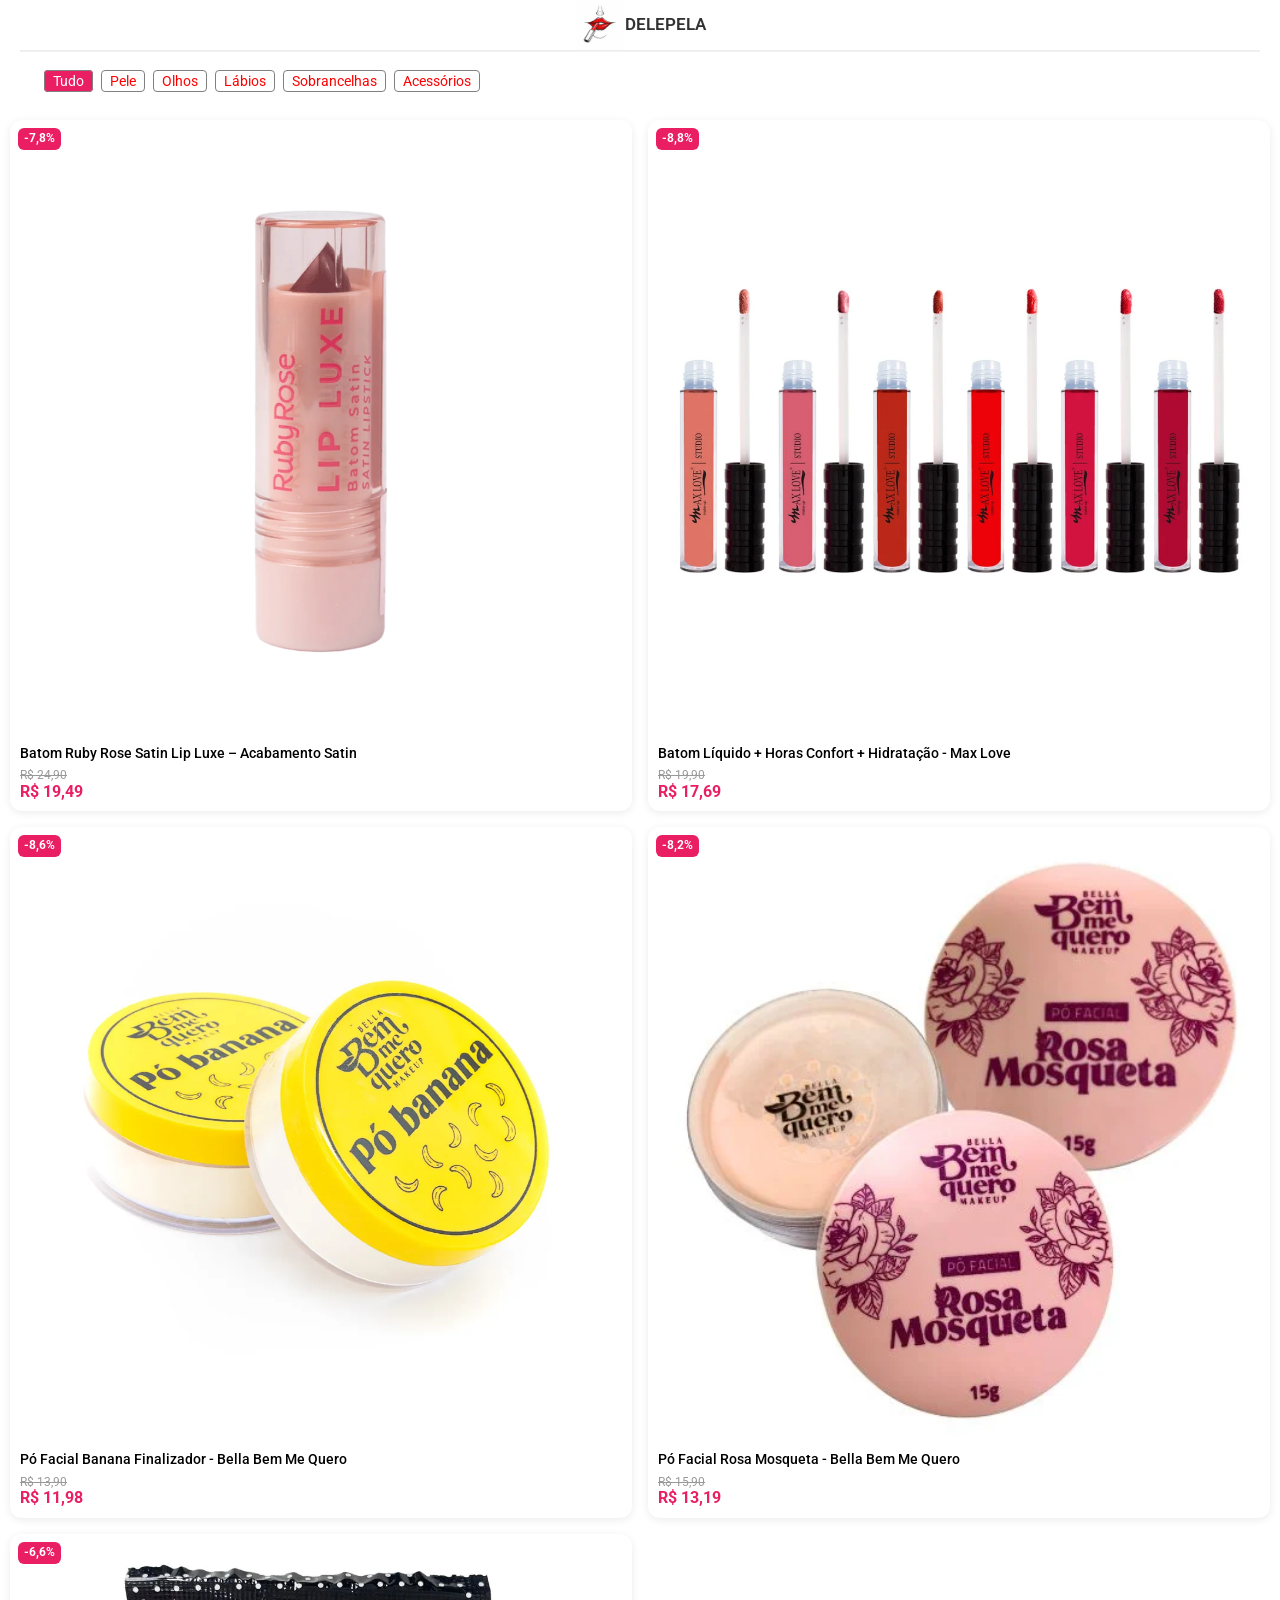
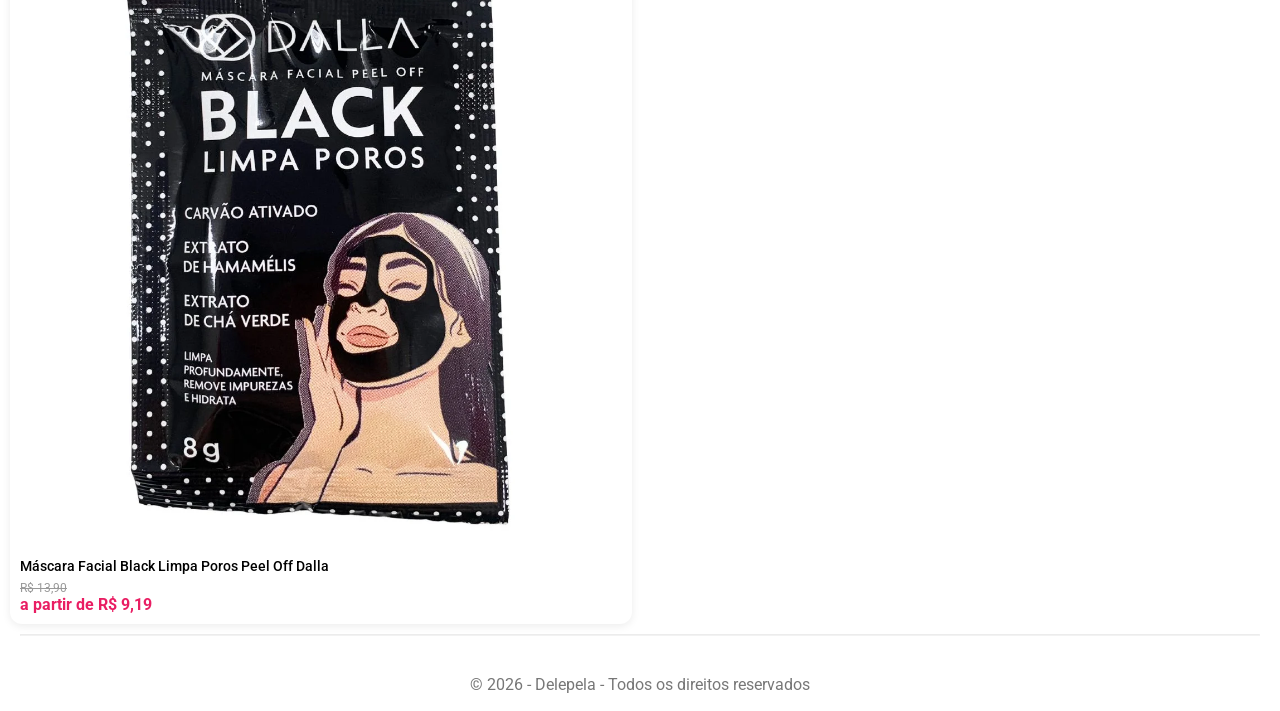
<file: index.html>
<!DOCTYPE html>
<html lang="pt-br">

<head>
    <meta charset="UTF-8">
    <meta name="viewport" content="width=device-width, initial-scale=1.0" />
    <link rel="stylesheet" href="./normalize.css" />

    <link rel="preconnect" href="https://fonts.googleapis.com">
    <link rel="preconnect" href="https://fonts.gstatic.com" crossorigin>
    <link href="https://fonts.googleapis.com/css2?family=Roboto:ital,wght@0,100..900;1,100..900&display=swap"
        rel="stylesheet" />
    <link rel="stylesheet" href="./estilo.css" />
    <title>Delepela</title>
    <!-- Google Tag Manager -->
    <script>(function (w, d, s, l, i) {
            w[l] = w[l] || []; w[l].push({
                'gtm.start':
                    new Date().getTime(), event: 'gtm.js'
            }); var f = d.getElementsByTagName(s)[0],
                j = d.createElement(s), dl = l != 'dataLayer' ? '&l=' + l : ''; j.async = true; j.src =
                    'https://www.googletagmanager.com/gtm.js?id=' + i + dl; f.parentNode.insertBefore(j, f);
        })(window, document, 'script', 'dataLayer', 'GTM-M8N22TXG');</script>
    <!-- End Google Tag Manager -->

</head>

<body class="corpo">
    <!-- Google Tag Manager (noscript) -->
    <noscript><iframe src="https://www.googletagmanager.com/ns.html?id=GTM-M8N22TXG" height="0" width="0"
            style="display:none;visibility:hidden"></iframe></noscript>
    <!-- End Google Tag Manager (noscript) -->
    <header>
        <div class="header-logo">
            <img src="./imgs/logo.png" alt="" srcset="" width="50px" height="50px">
            <h1>Delepela</h1>
        </div>


    </header>
    <hr class="divisor" />
    <main>
        <ul class="categorias">
            <li><a href="./index.html" class="marcador">Tudo</a></li>
            <li><a href="./pele/index.html">Pele</a></li>
            <li><a href="./olhos/index.html">Olhos</a></li>
            <li><a href="./labios/index.html">Lábios</a></li>
            <li><a href="./sobrancelhas/index.html">Sobrancelhas</a></li>
            <li><a href="./acessorios/index.html">Acessórios</a></li>
        </ul>
    </main>

    <div class="produtos-grid">

        <div class="produto" onclick="clicarProduto(0)">
            <div class="desconto">-7,8%</div>
            <img src="./imgs/produtos/001.png" alt="Produto">
            <h3>Batom Ruby Rose Satin Lip Luxe – Acabamento Satin</h3>
            <div class="preco">
                <span class="preco-antigo">R$ 24,90</span>
                <span class="preco-atual">R$ 19,49</span>
            </div>
        </div>

        <div class="produto" onclick="clicarProduto(1)">
            <div class="desconto">-8,8%</div>
            <img src="./imgs/produtos/002.jpg" alt="Produto">
            <h3>Batom Líquido + Horas Confort + Hidratação - Max Love</h3>
            <div class="preco">
                <span class="preco-antigo">R$ 19,90</span>
                <span class="preco-atual">R$ 17,69</span>
            </div>
        </div>

        <div class="produto" onclick="clicarProduto(2)">
            <div class="desconto">-8,6%</div>
            <img src="./imgs/produtos/003.jpg" alt="Produto">
            <h3>Pó Facial Banana Finalizador - Bella Bem Me Quero</h3>
            <div class="preco">
                <span class="preco-antigo">R$ 13,90</span>
                <span class="preco-atual">R$ 11,98</span>
            </div>
        </div>

        <div class="produto" onclick="clicarProduto(3)">
            <div class="desconto">-8,2%</div>
            <img src="./imgs/produtos/004.jpg" alt="Produto">
            <h3>Pó Facial Rosa Mosqueta - Bella Bem Me Quero</h3>
            <div class="preco">
                <span class="preco-antigo">R$ 15,90</span>
                <span class="preco-atual">R$ 13,19</span>
            </div>
        </div>

        <div class="produto" onclick="clicarProduto(4)">
            <div class="desconto">-6,6%</div>
            <img src="./imgs/produtos/005.jpg" alt="Produto">
            <h3>Máscara Facial Black Limpa Poros Peel Off Dalla</h3>
            <div class="preco">
                <span class="preco-antigo">R$ 13,90</span>
                <span class="preco-atual">a partir de R$ 9,19</span>
            </div>
        </div>


    </div>

    <hr class="divisor" />
    <footer>
         <div class="footer">
      <p>© 2026 - Delepela - Todos os direitos reservados</p>
    </div>
    </footer>
</body>
<script src="../index.js"></script>
<script>
window.dataLayer = window.dataLayer || [];

window.dataLayer.push({
  event: 'pagina_visitada',
  pagina: 'Inicio'
});
</script>
</html>
</file>
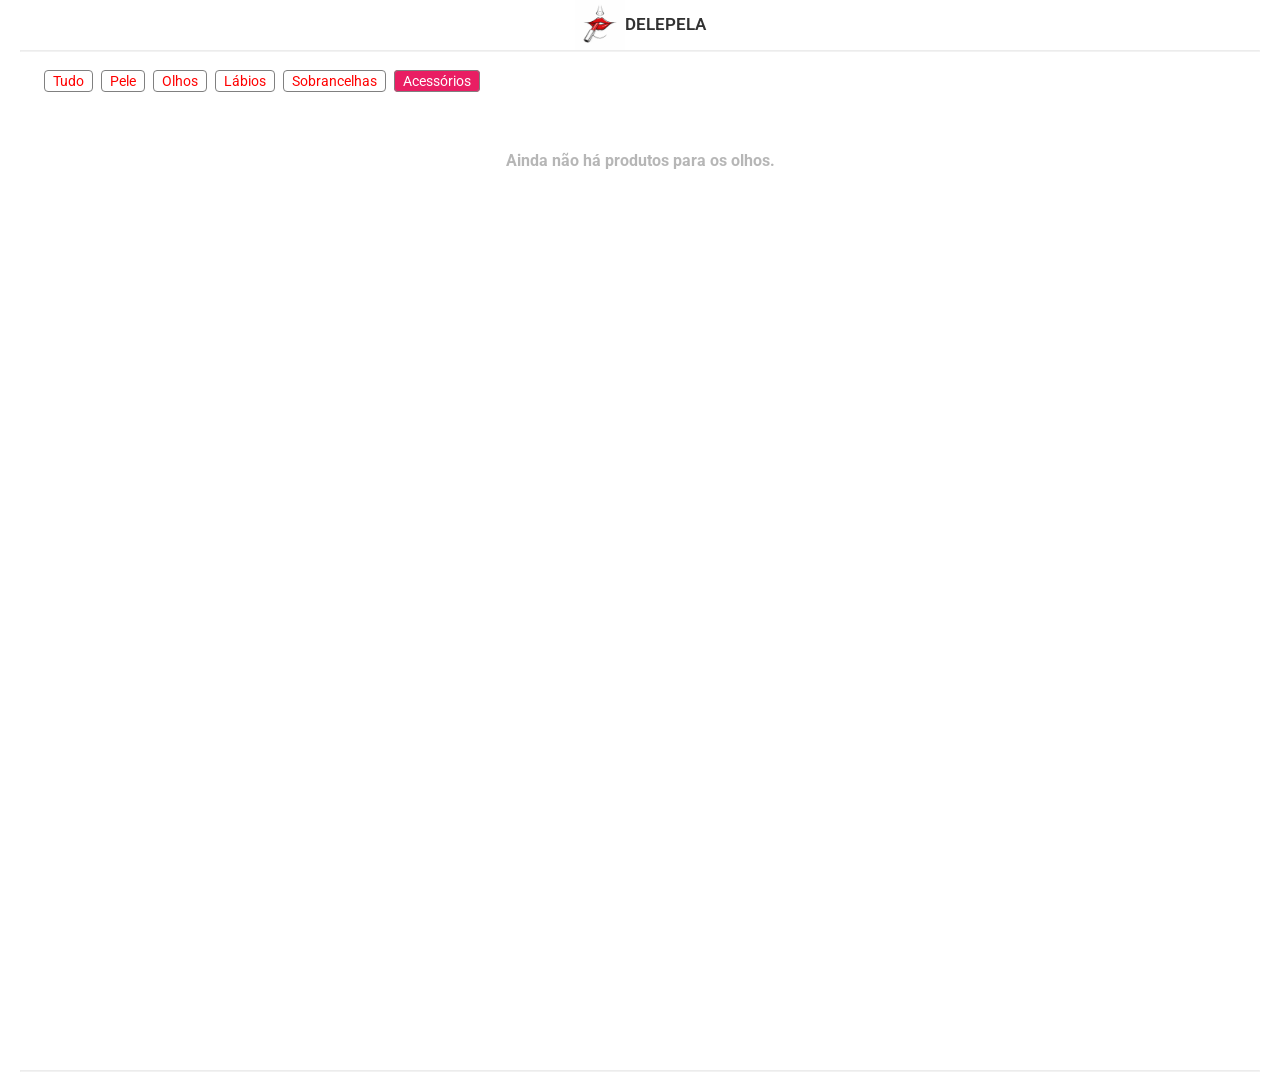
<file: acessorios/index.html>
<!DOCTYPE html>
<html lang="pt-br">

<head>
  <meta charset="UTF-8">
  <meta name="viewport" content="width=device-width, initial-scale=1.0" />
  <link rel="stylesheet" href="../normalize.css" />

  <link rel="preconnect" href="https://fonts.googleapis.com">
  <link rel="preconnect" href="https://fonts.gstatic.com" crossorigin>
  <link href="https://fonts.googleapis.com/css2?family=Roboto:ital,wght@0,100..900;1,100..900&display=swap"
    rel="stylesheet" />
  <link rel="stylesheet" href="../estilo.css" />
  <title>Delepela | Acessórios</title>
  <!-- Google Tag Manager -->
  <script>(function (w, d, s, l, i) {
      w[l] = w[l] || []; w[l].push({
        'gtm.start':
          new Date().getTime(), event: 'gtm.js'
      }); var f = d.getElementsByTagName(s)[0],
        j = d.createElement(s), dl = l != 'dataLayer' ? '&l=' + l : ''; j.async = true; j.src =
          'https://www.googletagmanager.com/gtm.js?id=' + i + dl; f.parentNode.insertBefore(j, f);
    })(window, document, 'script', 'dataLayer', 'GTM-M8N22TXG');</script>
  <!-- End Google Tag Manager -->

</head>

<body class="corpo">
  <!-- Google Tag Manager (noscript) -->
  <noscript><iframe src="https://www.googletagmanager.com/ns.html?id=GTM-M8N22TXG" height="0" width="0"
      style="display:none;visibility:hidden"></iframe></noscript>
  <!-- End Google Tag Manager (noscript) -->
  <header>
    <div class="header-logo">
      <img src="../imgs/logo.png" alt="" srcset="" width="50px" height="50px">
      <h1>Delepela</h1>
    </div>


  </header>
  <hr class="divisor" />
  <main>
    <ul class="categorias">
      <li><a href="../index.html">Tudo</a></li>
      <li><a href="../pele/index.html">Pele</a></li>
      <li><a href="../olhos/index.html">Olhos</a></li>
      <li><a href="../labios/index.html">Lábios</a></li>
      <li><a href="../sobrancelhas/index.html">Sobrancelhas</a></li>
      <li><a href="../acessorios/index.html" class="marcador">Acessórios</a></li>
    </ul>
  </main>

  <div class="produtos-grid">

   


  </div>
  <div>
    <h4 class="aviso">Ainda não há produtos para os olhos.</h4>
  </div>

  <hr class="divisor" />
  <footer>

  </footer>
</body>
<script>
window.dataLayer = window.dataLayer || [];

window.dataLayer.push({
  event: 'pagina_visitada',
  pagina: 'Acessórios'
});
</script>
</html>
</file>
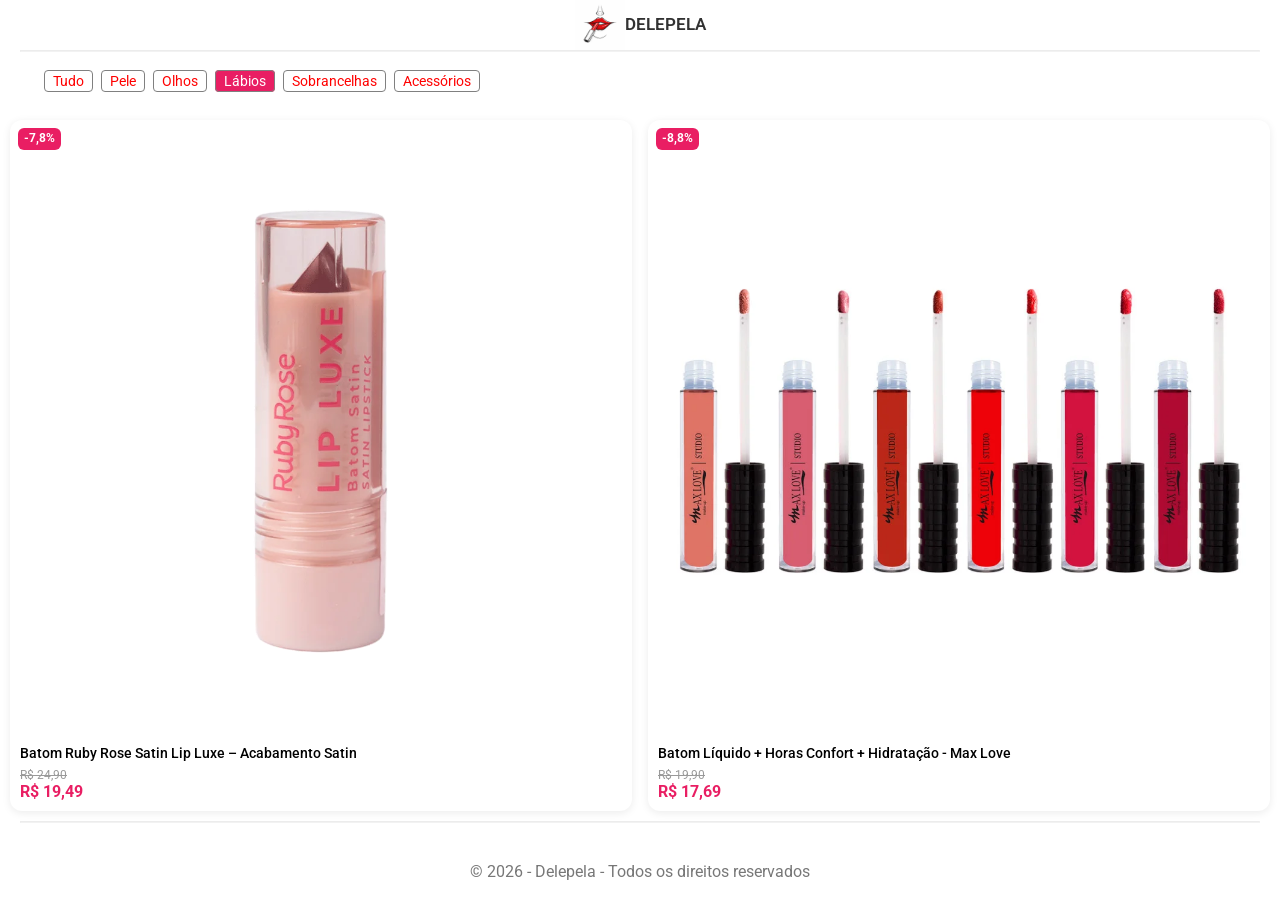
<file: labios/index.html>
<!DOCTYPE html>
<html lang="pt-br">

<head>
  <meta charset="UTF-8">
  <meta name="viewport" content="width=device-width, initial-scale=1.0" />
  <link rel="stylesheet" href="../normalize.css" />

  <link rel="preconnect" href="https://fonts.googleapis.com">
  <link rel="preconnect" href="https://fonts.gstatic.com" crossorigin>
  <link href="https://fonts.googleapis.com/css2?family=Roboto:ital,wght@0,100..900;1,100..900&display=swap"
    rel="stylesheet" />
  <link rel="stylesheet" href="../estilo.css" />
  <title>Delepela | Lábios</title>
  <!-- Google Tag Manager -->
  <script>(function (w, d, s, l, i) {
      w[l] = w[l] || []; w[l].push({
        'gtm.start':
          new Date().getTime(), event: 'gtm.js'
      }); var f = d.getElementsByTagName(s)[0],
        j = d.createElement(s), dl = l != 'dataLayer' ? '&l=' + l : ''; j.async = true; j.src =
          'https://www.googletagmanager.com/gtm.js?id=' + i + dl; f.parentNode.insertBefore(j, f);
    })(window, document, 'script', 'dataLayer', 'GTM-M8N22TXG');</script>
  <!-- End Google Tag Manager -->

</head>

<body class="corpo">
  <!-- Google Tag Manager (noscript) -->
  <noscript><iframe src="https://www.googletagmanager.com/ns.html?id=GTM-M8N22TXG" height="0" width="0"
      style="display:none;visibility:hidden"></iframe></noscript>
  <!-- End Google Tag Manager (noscript) -->
  <header>
    <div class="header-logo">
      <img src="../imgs/logo.png" alt="" srcset="" width="50px" height="50px">
      <h1>Delepela</h1>
    </div>


  </header>
  <hr class="divisor" />
  <main>
    <ul class="categorias">
      <li><a href="../index.html">Tudo</a></li>
      <li><a href="../pele/index.html">Pele</a></li>
      <li><a href="../olhos/index.html">Olhos</a></li>
      <li><a href="../labios/index.html" class="marcador">Lábios</a></li>
      <li><a href="../sobrancelhas/index.html">Sobrancelhas</a></li>
      <li><a href="../acessorios/index.html">Acessórios</a></li>
    </ul>
  </main>

  <div class="produtos-grid">

    <div class="produto" onclick="clicarProduto(0)">
      <div class="desconto">-7,8%</div>
      <img src="../imgs/produtos/001.png" alt="Produto">
      <h3>Batom Ruby Rose Satin Lip Luxe – Acabamento Satin</h3>
      <div class="preco">
        <span class="preco-antigo">R$ 24,90</span>
        <span class="preco-atual">R$ 19,49</span>
      </div>
    </div>

    <div class="produto" onclick="clicarProduto(1)">
      <div class="desconto">-8,8%</div>
      <img src="../imgs/produtos/002.jpg" alt="Produto">
      <h3>Batom Líquido + Horas Confort + Hidratação - Max Love</h3>
      <div class="preco">
        <span class="preco-antigo">R$ 19,90</span>
        <span class="preco-atual">R$ 17,69</span>
      </div>
    </div>


  </div>

  <hr class="divisor" />
  <footer>
 <div class="footer">
      <p>© 2026 - Delepela - Todos os direitos reservados</p>
    </div>
  </footer>
</body>
<script src="../index.js"></script>
<script>
window.dataLayer = window.dataLayer || [];

window.dataLayer.push({
  event: 'pagina_visitada',
  pagina: 'Lábios'
});



</script>
</html>
</file>
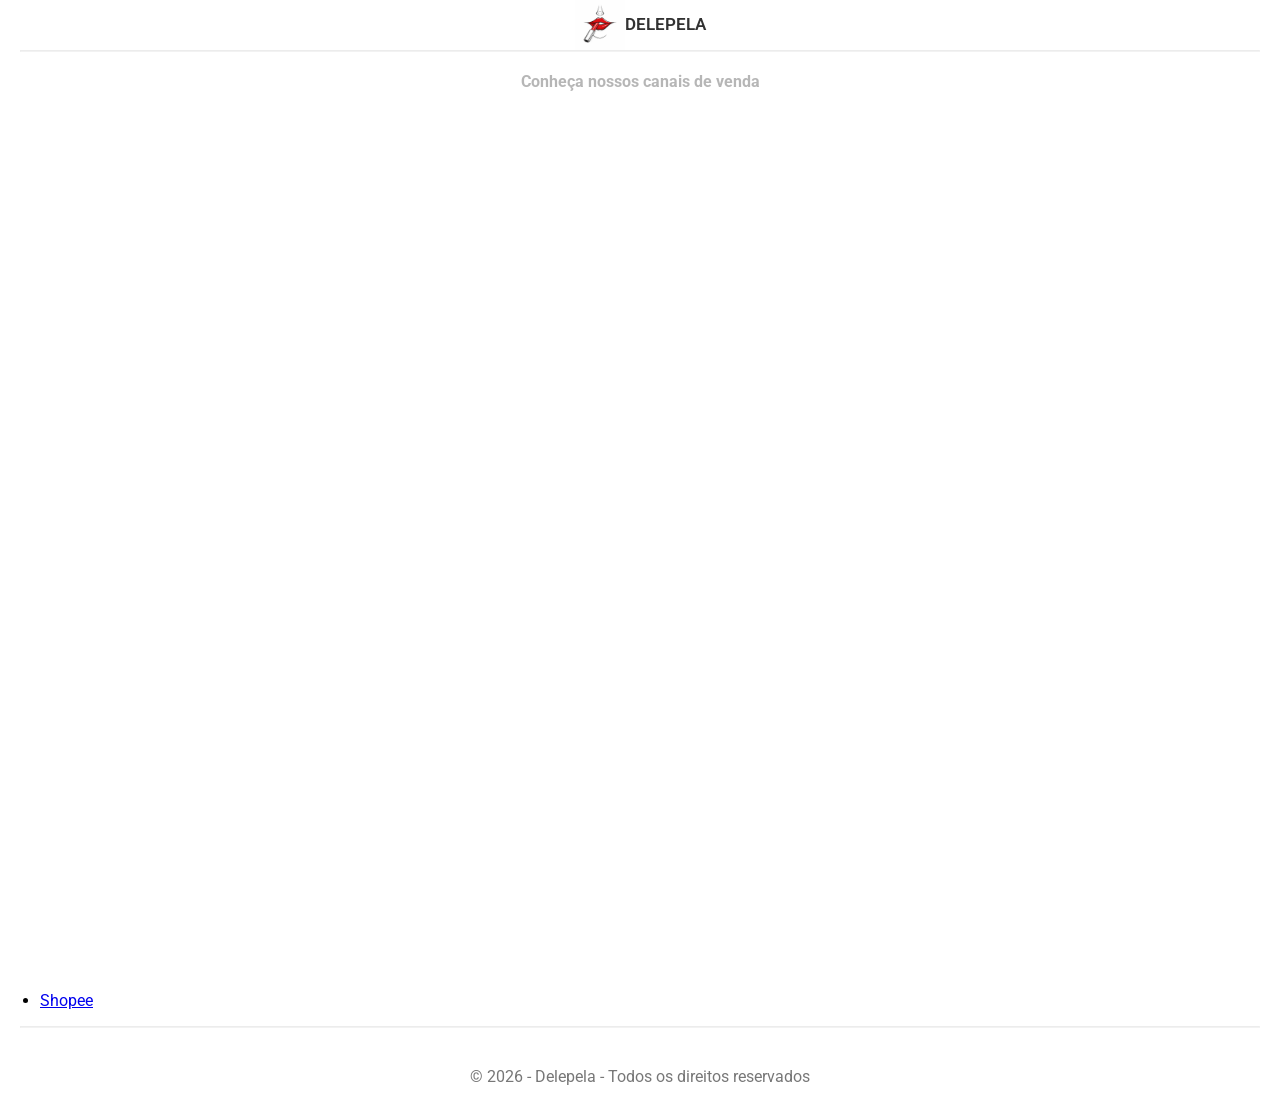
<file: lojas/index.html>
<!DOCTYPE html>
<html lang="pt-br">

<head>
  <meta charset="UTF-8">
  <meta name="viewport" content="width=device-width, initial-scale=1.0" />
  <link rel="stylesheet" href="../normalize.css" />

  <link rel="preconnect" href="https://fonts.googleapis.com">
  <link rel="preconnect" href="https://fonts.gstatic.com" crossorigin>
  <link href="https://fonts.googleapis.com/css2?family=Roboto:ital,wght@0,100..900;1,100..900&display=swap"
    rel="stylesheet" />
  <link rel="stylesheet" href="../estilo.css" />
  <title>Delepela | Lojas</title>
  <!-- Google Tag Manager -->
  <script>(function (w, d, s, l, i) {
      w[l] = w[l] || []; w[l].push({
        'gtm.start':
          new Date().getTime(), event: 'gtm.js'
      }); var f = d.getElementsByTagName(s)[0],
        j = d.createElement(s), dl = l != 'dataLayer' ? '&l=' + l : ''; j.async = true; j.src =
          'https://www.googletagmanager.com/gtm.js?id=' + i + dl; f.parentNode.insertBefore(j, f);
    })(window, document, 'script', 'dataLayer', 'GTM-M8N22TXG');</script>
  <!-- End Google Tag Manager -->

</head>

<body class="corpo">
  <!-- Google Tag Manager (noscript) -->
  <noscript><iframe src="https://www.googletagmanager.com/ns.html?id=GTM-M8N22TXG" height="0" width="0"
      style="display:none;visibility:hidden"></iframe></noscript>
  <!-- End Google Tag Manager (noscript) -->
  <header>
    <div class="header-logo">
      <img src="../imgs/logo.png" alt="" srcset="" width="50px" height="50px">
      <h1>Delepela</h1>
    </div>


  </header>
  <hr class="divisor" />
  <main>
    <h4 class="aviso">Conheça nossos canais de venda</h4>
  </main>

  <ul>
    <li><a href="https://shopee.com.br/delepela">Shopee</a></li>
  </ul>
  <hr class="divisor" />
  <footer>
 <div class="footer">
      <p>© 2026 - Delepela - Todos os direitos reservados</p>
    </div>
  </footer>
</body>
<script>
window.dataLayer = window.dataLayer || [];

window.dataLayer.push({
  event: 'pagina_visitada',
  pagina: 'Olhos'
});
</script>
</html>
</file>
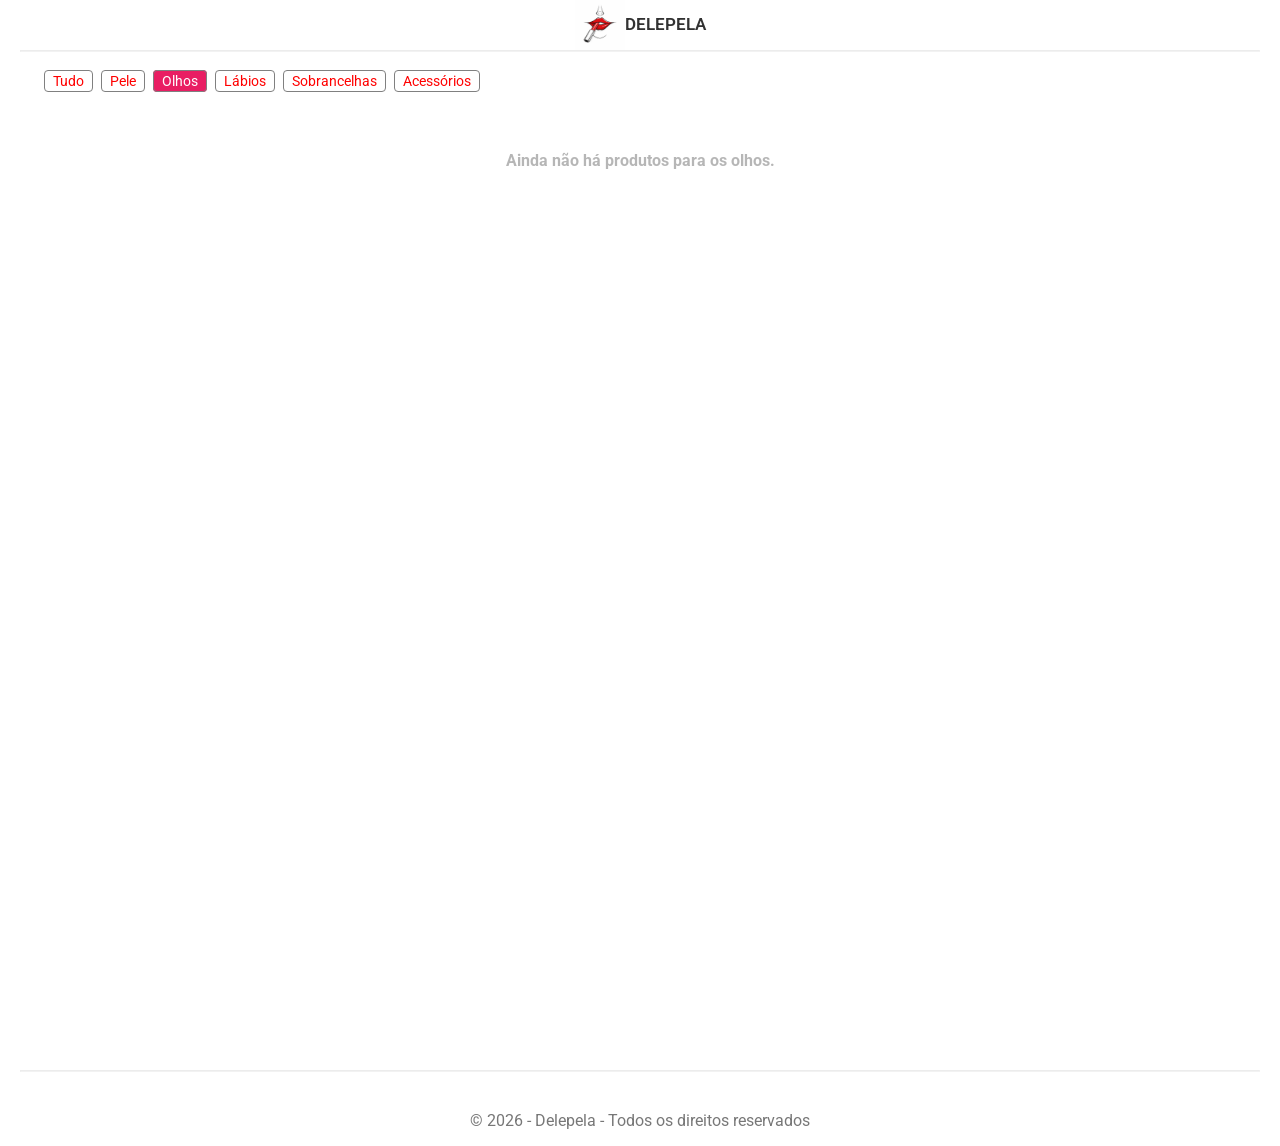
<file: olhos/index.html>
<!DOCTYPE html>
<html lang="pt-br">

<head>
  <meta charset="UTF-8">
  <meta name="viewport" content="width=device-width, initial-scale=1.0" />
  <link rel="stylesheet" href="../normalize.css" />

  <link rel="preconnect" href="https://fonts.googleapis.com">
  <link rel="preconnect" href="https://fonts.gstatic.com" crossorigin>
  <link href="https://fonts.googleapis.com/css2?family=Roboto:ital,wght@0,100..900;1,100..900&display=swap"
    rel="stylesheet" />
  <link rel="stylesheet" href="../estilo.css" />
  <title>Delepela | Olhos</title>
  <!-- Google Tag Manager -->
  <script>(function (w, d, s, l, i) {
      w[l] = w[l] || []; w[l].push({
        'gtm.start':
          new Date().getTime(), event: 'gtm.js'
      }); var f = d.getElementsByTagName(s)[0],
        j = d.createElement(s), dl = l != 'dataLayer' ? '&l=' + l : ''; j.async = true; j.src =
          'https://www.googletagmanager.com/gtm.js?id=' + i + dl; f.parentNode.insertBefore(j, f);
    })(window, document, 'script', 'dataLayer', 'GTM-M8N22TXG');</script>
  <!-- End Google Tag Manager -->

</head>

<body class="corpo">
  <!-- Google Tag Manager (noscript) -->
  <noscript><iframe src="https://www.googletagmanager.com/ns.html?id=GTM-M8N22TXG" height="0" width="0"
      style="display:none;visibility:hidden"></iframe></noscript>
  <!-- End Google Tag Manager (noscript) -->
  <header>
    <div class="header-logo">
      <img src="../imgs/logo.png" alt="" srcset="" width="50px" height="50px">
      <h1>Delepela</h1>
    </div>


  </header>
  <hr class="divisor" />
  <main>
    <ul class="categorias">
      <li><a href="../index.html">Tudo</a></li>
      <li><a href="../pele/index.html">Pele</a></li>
      <li><a href="../olhos/index.html" class="marcador">Olhos</a></li>
      <li><a href="../labios/index.html">Lábios</a></li>
      <li><a href="../sobrancelhas/index.html">Sobrancelhas</a></li>
      <li><a href="../acessorios/index.html">Acessórios</a></li>
    </ul>
  </main>

  <div class="produtos-grid">

   


  </div>
  <div>
    <h4 class="aviso">Ainda não há produtos para os olhos.</h4>
  </div>

  <hr class="divisor" />
  <footer>
 <div class="footer">
      <p>© 2026 - Delepela - Todos os direitos reservados</p>
    </div>
  </footer>
</body>
<script>
window.dataLayer = window.dataLayer || [];

window.dataLayer.push({
  event: 'pagina_visitada',
  pagina: 'Olhos'
});
</script>
</html>
</file>
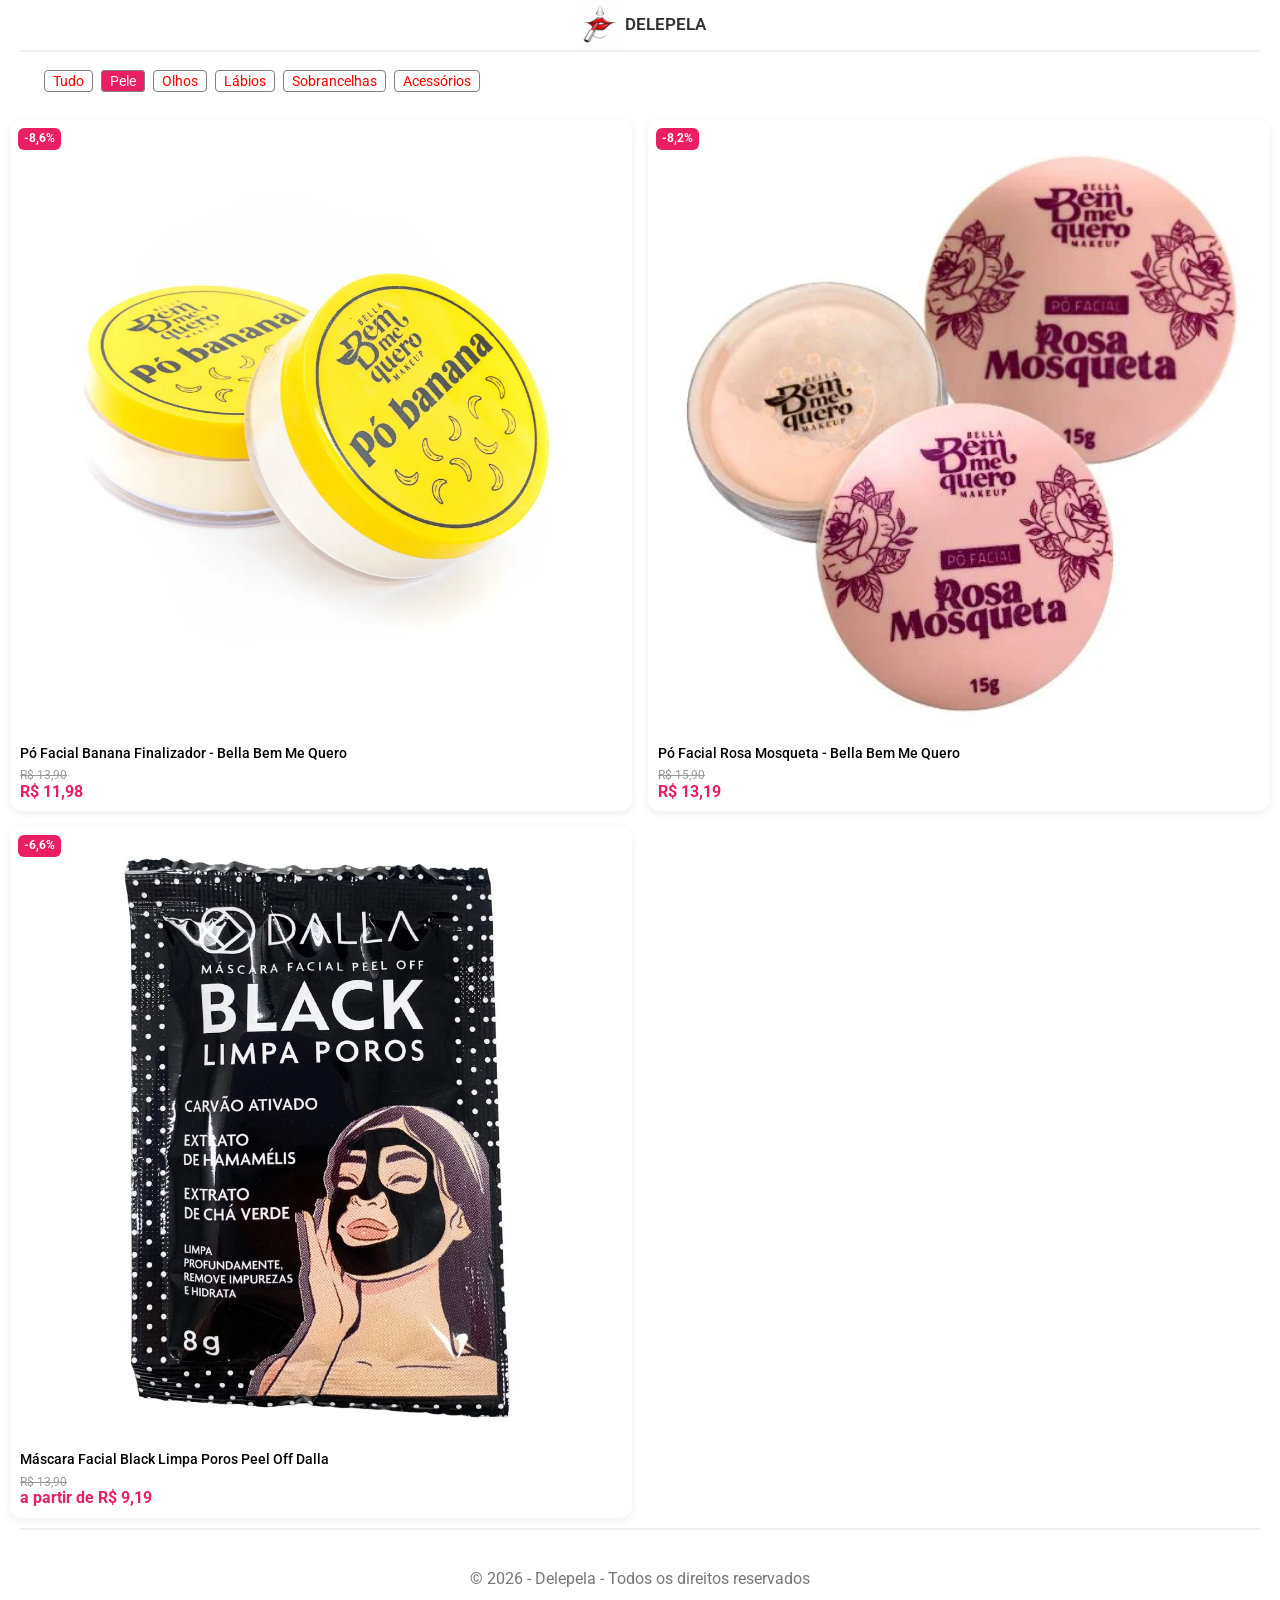
<file: pele/index.html>
<!DOCTYPE html>
<html lang="pt-br">

<head>
  <meta charset="UTF-8">
  <meta name="viewport" content="width=device-width, initial-scale=1.0" />
  <link rel="stylesheet" href="../normalize.css" />

  <link rel="preconnect" href="https://fonts.googleapis.com">
  <link rel="preconnect" href="https://fonts.gstatic.com" crossorigin>
  <link href="https://fonts.googleapis.com/css2?family=Roboto:ital,wght@0,100..900;1,100..900&display=swap"
    rel="stylesheet" />
  <link rel="stylesheet" href="../estilo.css" />
  <title>Delepela | Pele</title>
  <!-- Google Tag Manager -->
  <script>(function (w, d, s, l, i) {
      w[l] = w[l] || []; w[l].push({
        'gtm.start':
          new Date().getTime(), event: 'gtm.js'
      }); var f = d.getElementsByTagName(s)[0],
        j = d.createElement(s), dl = l != 'dataLayer' ? '&l=' + l : ''; j.async = true; j.src =
          'https://www.googletagmanager.com/gtm.js?id=' + i + dl; f.parentNode.insertBefore(j, f);
    })(window, document, 'script', 'dataLayer', 'GTM-M8N22TXG');</script>
  <!-- End Google Tag Manager -->

</head>

<body class="corpo">
  <!-- Google Tag Manager (noscript) -->
  <noscript><iframe src="https://www.googletagmanager.com/ns.html?id=GTM-M8N22TXG" height="0" width="0"
      style="display:none;visibility:hidden"></iframe></noscript>
  <!-- End Google Tag Manager (noscript) -->
  <header>
    <div class="header-logo">
      <img src="../imgs/logo.png" alt="" srcset="" width="50px" height="50px">
      <h1>Delepela</h1>
    </div>


  </header>
  <hr class="divisor" />
  <main>
    <ul class="categorias">
      <li><a href="../index.html">Tudo</a></li>
      <li><a href="../pele/index.html" class="marcador">Pele</a></li>
      <li><a href="../olhos/index.html">Olhos</a></li>
      <li><a href="../labios/index.html">Lábios</a></li>
      <li><a href="../sobrancelhas/index.html">Sobrancelhas</a></li>
      <li><a href="../acessorios/index.html">Acessórios</a></li>
    </ul>
  </main>

  <div class="produtos-grid">
    <div class="produto" onclick="clicarProduto(2)">
      <div class="desconto">-8,6%</div>
      <img src="../imgs/produtos/003.jpg" alt="Produto">
      <h3>Pó Facial Banana Finalizador - Bella Bem Me Quero</h3>
      <div class="preco">
        <span class="preco-antigo">R$ 13,90</span>
        <span class="preco-atual">R$ 11,98</span>
      </div>
    </div>

    <div class="produto" onclick="clicarProduto(3)">
      <div class="desconto">-8,2%</div>
      <img src="../imgs/produtos/004.jpg" alt="Produto">
      <h3>Pó Facial Rosa Mosqueta - Bella Bem Me Quero</h3>
      <div class="preco">
        <span class="preco-antigo">R$ 15,90</span>
        <span class="preco-atual">R$ 13,19</span>
      </div>
    </div>

    <div class="produto" onclick="clicarProduto(4)">
      <div class="desconto">-6,6%</div>
      <img src="../imgs/produtos/005.jpg" alt="Produto">
      <h3>Máscara Facial Black Limpa Poros Peel Off Dalla</h3>
      <div class="preco">
        <span class="preco-antigo">R$ 13,90</span>
        <span class="preco-atual">a partir de R$ 9,19</span>
      </div>
    </div>



  </div>

  <hr class="divisor" />
  <footer>
 <div class="footer">
      <p>© 2026 - Delepela - Todos os direitos reservados</p>
    </div>
  </footer>
</body>
<script>
window.dataLayer = window.dataLayer || [];

window.dataLayer.push({
  event: 'pagina_visitada',
  pagina: 'Pele'
});
</script>
</html>
</file>
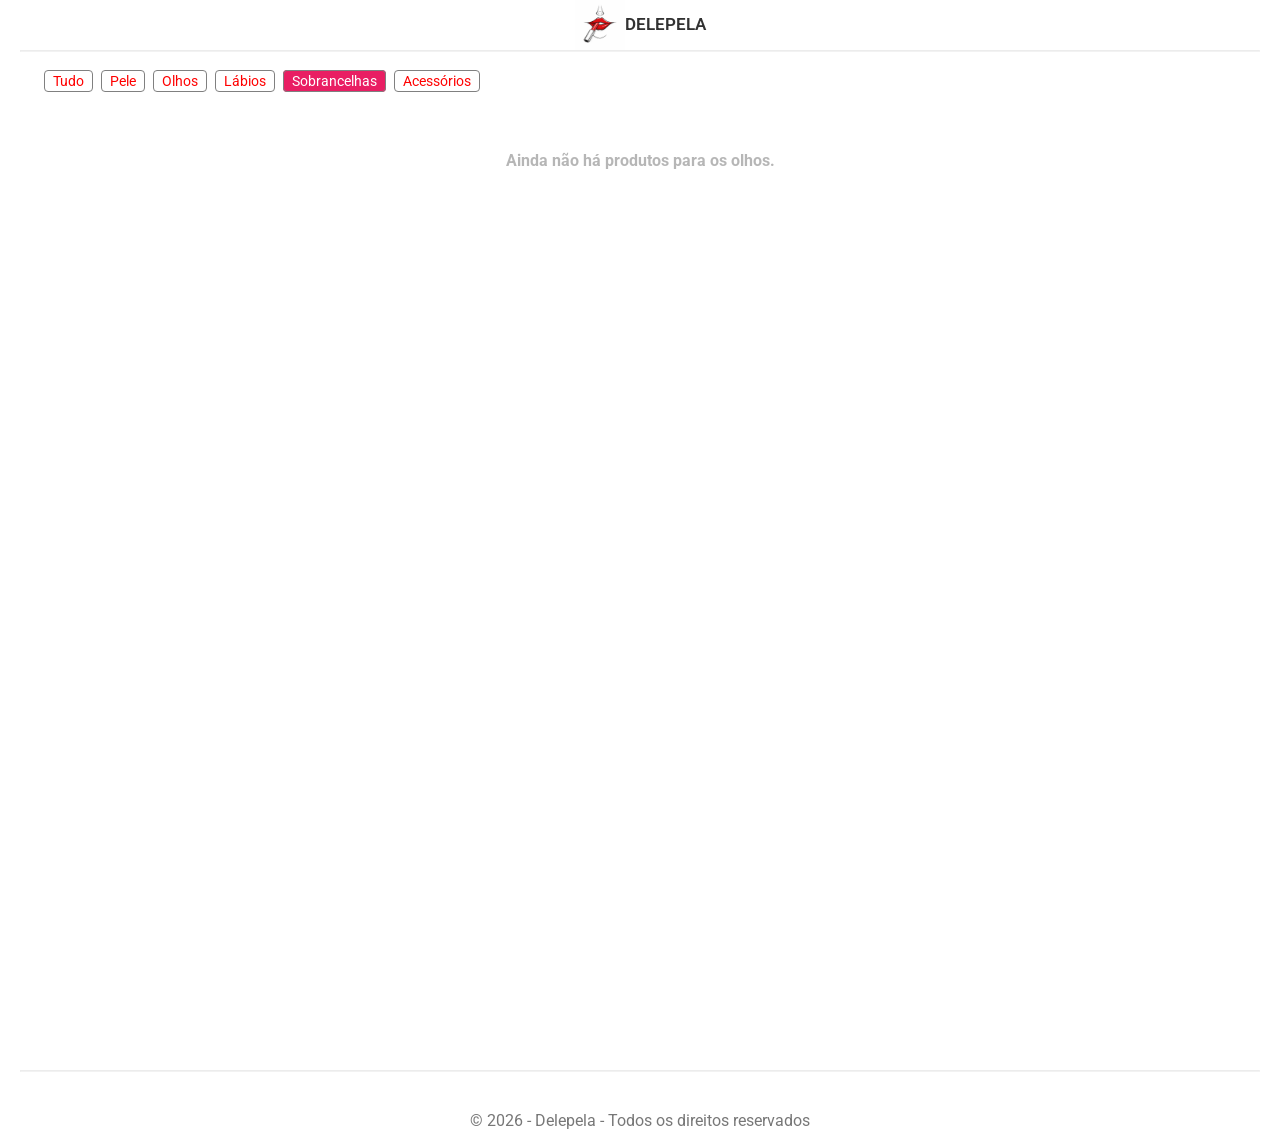
<file: sobrancelhas/index.html>
<!DOCTYPE html>
<html lang="pt-br">

<head>
  <meta charset="UTF-8">
  <meta name="viewport" content="width=device-width, initial-scale=1.0" />
  <link rel="stylesheet" href="../normalize.css" />

  <link rel="preconnect" href="https://fonts.googleapis.com">
  <link rel="preconnect" href="https://fonts.gstatic.com" crossorigin>
  <link href="https://fonts.googleapis.com/css2?family=Roboto:ital,wght@0,100..900;1,100..900&display=swap"
    rel="stylesheet" />
  <link rel="stylesheet" href="../estilo.css" />
  <title>Delepela | Sobrancelhas</title>
  <!-- Google Tag Manager -->
  <script>(function (w, d, s, l, i) {
      w[l] = w[l] || []; w[l].push({
        'gtm.start':
          new Date().getTime(), event: 'gtm.js'
      }); var f = d.getElementsByTagName(s)[0],
        j = d.createElement(s), dl = l != 'dataLayer' ? '&l=' + l : ''; j.async = true; j.src =
          'https://www.googletagmanager.com/gtm.js?id=' + i + dl; f.parentNode.insertBefore(j, f);
    })(window, document, 'script', 'dataLayer', 'GTM-M8N22TXG');</script>
  <!-- End Google Tag Manager -->

</head>

<body class="corpo">
  <!-- Google Tag Manager (noscript) -->
  <noscript><iframe src="https://www.googletagmanager.com/ns.html?id=GTM-M8N22TXG" height="0" width="0"
      style="display:none;visibility:hidden"></iframe></noscript>
  <!-- End Google Tag Manager (noscript) -->
  <header>
    <div class="header-logo">
      <img src="../imgs/logo.png" alt="" srcset="" width="50px" height="50px">
      <h1>Delepela</h1>
    </div>


  </header>
  <hr class="divisor" />
  <main>
    <ul class="categorias">
      <li><a href="../index.html">Tudo</a></li>
      <li><a href="../pele/index.html">Pele</a></li>
      <li><a href="../olhos/index.html">Olhos</a></li>
      <li><a href="../labios/index.html">Lábios</a></li>
      <li><a href="../sobrancelhas/index.html" class="marcador">Sobrancelhas</a></li>
      <li><a href="../acessorios/index.html">Acessórios</a></li>
    </ul>
  </main>

  <div class="produtos-grid">

   


  </div>
  <div>
    <h4 class="aviso">Ainda não há produtos para os olhos.</h4>
  </div>

  <hr class="divisor" />
  <footer>
 <div class="footer">
      <p>© 2026 - Delepela - Todos os direitos reservados</p>
    </div>
  </footer>
</body>
<script>
window.dataLayer = window.dataLayer || [];

window.dataLayer.push({
  event: 'pagina_visitada',
  pagina: 'Sobrancelhas'
});
</script>
</html>
</file>
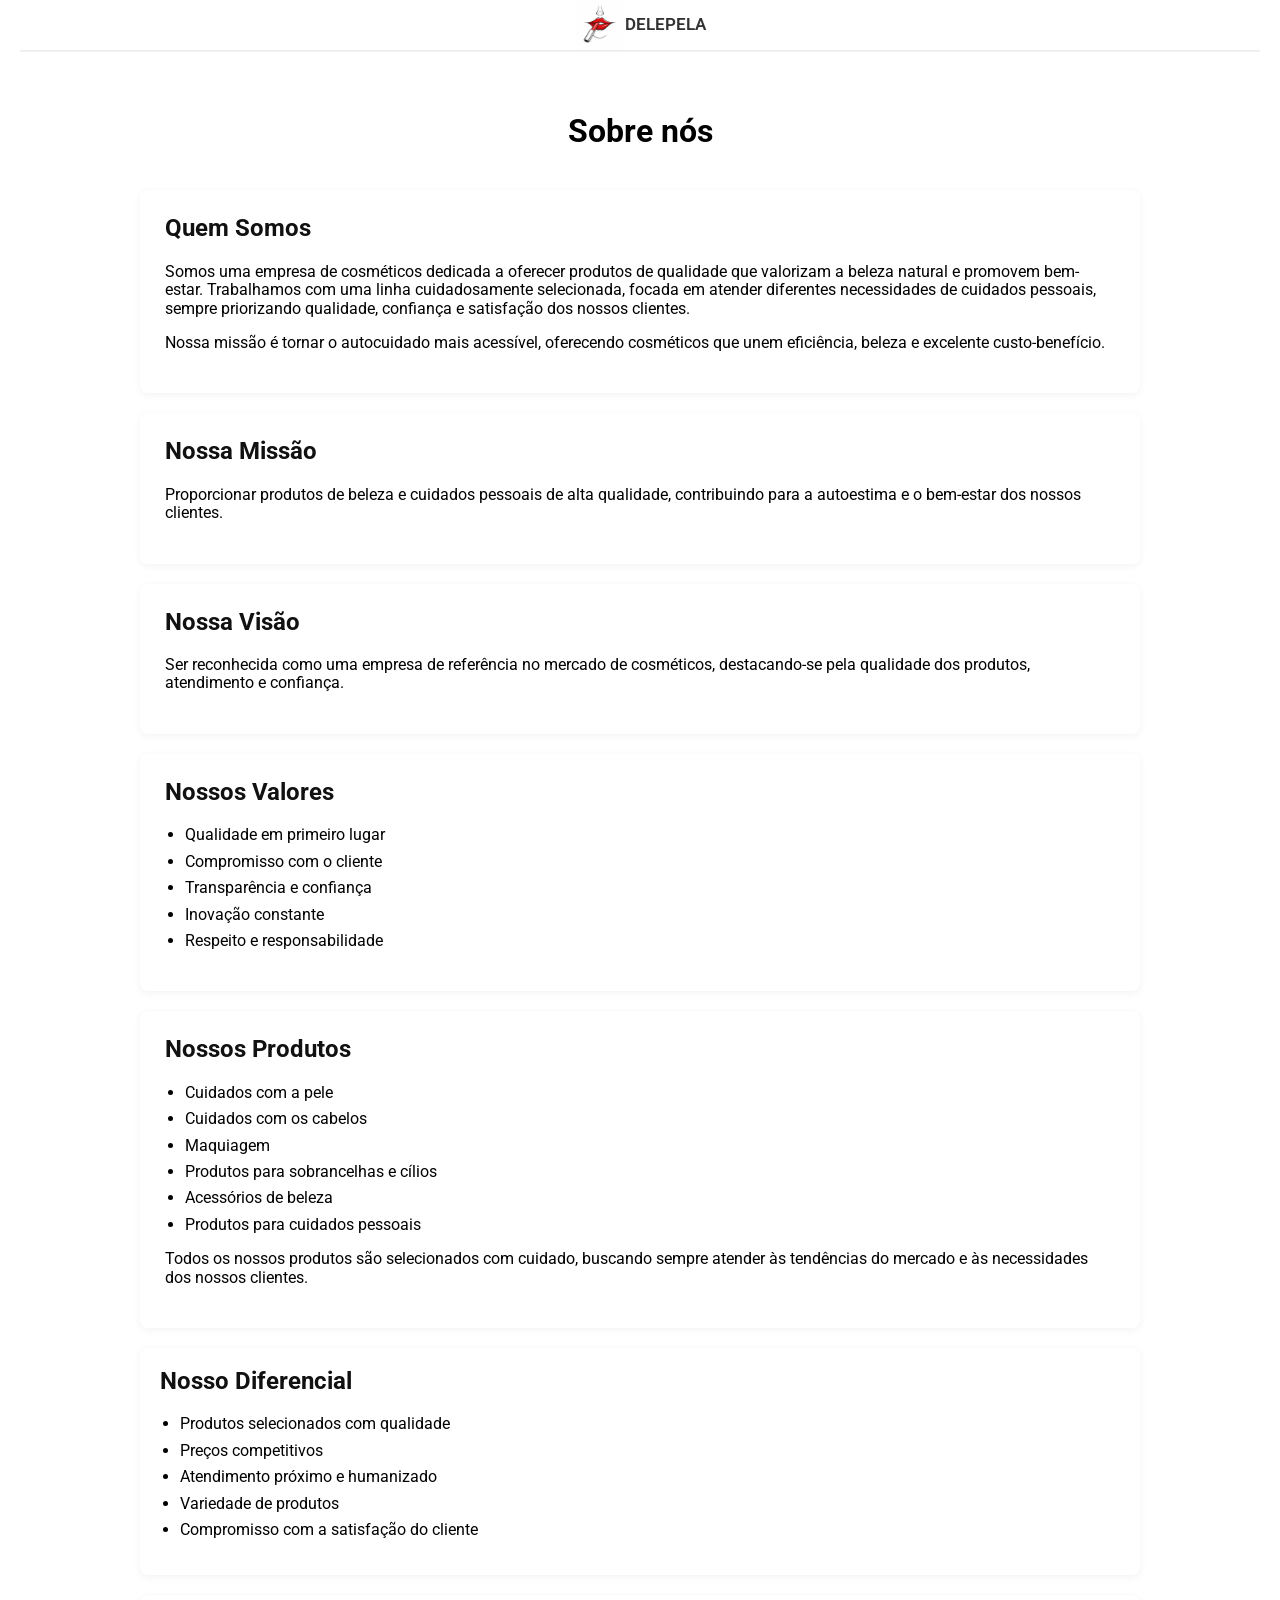
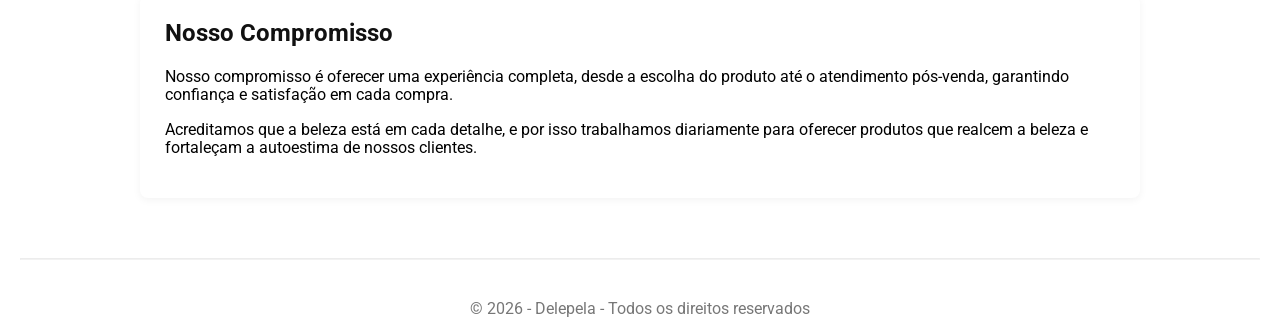
<file: sobrenos/index.html>
<!DOCTYPE html>
<html lang="pt-br">

<head>
  <meta charset="UTF-8">
  <meta name="viewport" content="width=device-width, initial-scale=1.0" />
  <link rel="stylesheet" href="../normalize.css" />

  <link rel="preconnect" href="https://fonts.googleapis.com">
  <link rel="preconnect" href="https://fonts.gstatic.com" crossorigin>
  <link href="https://fonts.googleapis.com/css2?family=Roboto:ital,wght@0,100..900;1,100..900&display=swap"
    rel="stylesheet" />
  <link rel="stylesheet" href="../estilo.css" />
  <style>
    .container {
    max-width: 1000px;
    margin: auto;
    padding: 40px 20px;
}

h1 {
    text-align: center;
    color: #000;
    margin-bottom: 40px;
}

.section {
    background: white;
    padding: 25px;
    margin-bottom: 20px;
    border-radius: 8px;
    box-shadow: 0 2px 8px rgba(0,0,0,0.05);
}

h2 {
    margin-top: 0;
    color: #111;
}

ul {
    padding-left: 20px;
}

li {
    margin-bottom: 8px;
}

.highlight {
    
    
    padding: 20px;
    border-radius: 8px;
}


  </style>
  <title>Delepela | Sobre nós</title>
  <!-- Google Tag Manager -->
  <script>(function (w, d, s, l, i) {
      w[l] = w[l] || []; w[l].push({
        'gtm.start':
          new Date().getTime(), event: 'gtm.js'
      }); var f = d.getElementsByTagName(s)[0],
        j = d.createElement(s), dl = l != 'dataLayer' ? '&l=' + l : ''; j.async = true; j.src =
          'https://www.googletagmanager.com/gtm.js?id=' + i + dl; f.parentNode.insertBefore(j, f);
    })(window, document, 'script', 'dataLayer', 'GTM-M8N22TXG');</script>
  <!-- End Google Tag Manager -->

</head>

<body class="corpo">
  <!-- Google Tag Manager (noscript) -->
  <noscript><iframe src="https://www.googletagmanager.com/ns.html?id=GTM-M8N22TXG" height="0" width="0"
      style="display:none;visibility:hidden"></iframe></noscript>
  <!-- End Google Tag Manager (noscript) -->
  <header>
    <div class="header-logo">
      <img src="../imgs/logo.png" alt="" srcset="" width="50px" height="50px">
      <h1>Delepela</h1>
    </div>


  </header>
  <hr class="divisor" />
 

  <div class="container">

    <h1>Sobre nós</h1>

    <div class="section">
      <h2>Quem Somos</h2>
      <p>
        Somos uma empresa de cosméticos dedicada a oferecer produtos de qualidade que valorizam a beleza natural e
        promovem bem-estar. Trabalhamos com uma linha cuidadosamente selecionada, focada em atender diferentes
        necessidades de cuidados pessoais, sempre priorizando qualidade, confiança e satisfação dos nossos clientes.
      </p>

      <p>
        Nossa missão é tornar o autocuidado mais acessível, oferecendo cosméticos que unem eficiência, beleza e
        excelente custo-benefício.
      </p>
    </div>

    <div class="section">
      <h2>Nossa Missão</h2>
      <p>
        Proporcionar produtos de beleza e cuidados pessoais de alta qualidade, contribuindo para a autoestima e o
        bem-estar dos nossos clientes.
      </p>
    </div>

    <div class="section">
      <h2>Nossa Visão</h2>
      <p>
        Ser reconhecida como uma empresa de referência no mercado de cosméticos, destacando-se pela qualidade dos
        produtos, atendimento e confiança.
      </p>
    </div>

    <div class="section">
      <h2>Nossos Valores</h2>
      <ul>
        <li>Qualidade em primeiro lugar</li>
        <li>Compromisso com o cliente</li>
        <li>Transparência e confiança</li>
        <li>Inovação constante</li>
        <li>Respeito e responsabilidade</li>
      </ul>
    </div>

    <div class="section">
      <h2>Nossos Produtos</h2>
      <ul>
        <li>Cuidados com a pele</li>
        <li>Cuidados com os cabelos</li>
        <li>Maquiagem</li>
        <li>Produtos para sobrancelhas e cílios</li>
        <li>Acessórios de beleza</li>
        <li>Produtos para cuidados pessoais</li>
      </ul>

      <p>
        Todos os nossos produtos são selecionados com cuidado, buscando sempre atender às tendências do mercado e às
        necessidades dos nossos clientes.
      </p>
    </div>

    <div class="section highlight">
      <h2>Nosso Diferencial</h2>
      <ul>
        <li>Produtos selecionados com qualidade</li>
        <li>Preços competitivos</li>
        <li>Atendimento próximo e humanizado</li>
        <li>Variedade de produtos</li>
        <li>Compromisso com a satisfação do cliente</li>
      </ul>
    </div>

    <div class="section">
      <h2>Nosso Compromisso</h2>
      <p>
        Nosso compromisso é oferecer uma experiência completa, desde a escolha do produto até o atendimento pós-venda,
        garantindo confiança e satisfação em cada compra.
      </p>

      <p>
        Acreditamos que a beleza está em cada detalhe, e por isso trabalhamos diariamente para oferecer produtos que
        realcem a beleza e fortaleçam a autoestima de nossos clientes.
      </p>
    </div>

  </div>
  <hr class="divisor" />
  <footer>
    <div class="footer">
      <p>© 2026 - Delepela - Todos os direitos reservados</p>
    </div>


  </footer>
</body>
<script>
  window.dataLayer = window.dataLayer || [];

  window.dataLayer.push({
    event: 'pagina_visitada',
    pagina: 'Olhos'
  });
</script>

</html>
</file>
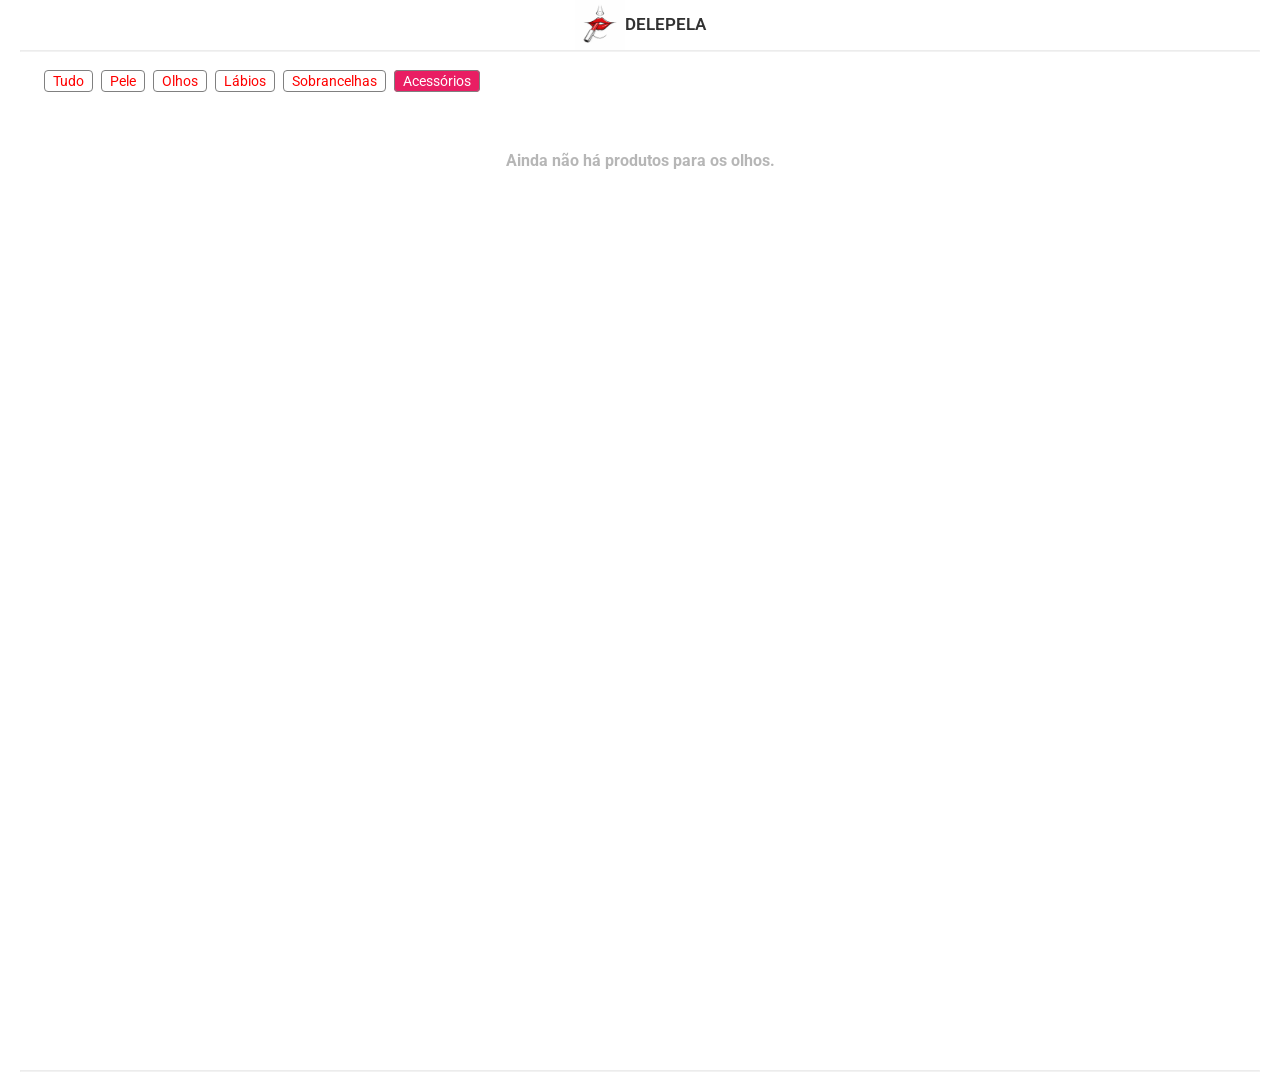
<file: categorias/acessorios.html>
<!DOCTYPE html>
<html lang="pt-br">

<head>
  <meta charset="UTF-8">
  <meta name="viewport" content="width=device-width, initial-scale=1.0" />
  <link rel="stylesheet" href="../normalize.css" />

  <link rel="preconnect" href="https://fonts.googleapis.com">
  <link rel="preconnect" href="https://fonts.gstatic.com" crossorigin>
  <link href="https://fonts.googleapis.com/css2?family=Roboto:ital,wght@0,100..900;1,100..900&display=swap"
    rel="stylesheet" />
  <link rel="stylesheet" href="../estilo.css" />
  <title>Delepela | Acessórios</title>
  <!-- Google Tag Manager -->
  <script>(function (w, d, s, l, i) {
      w[l] = w[l] || []; w[l].push({
        'gtm.start':
          new Date().getTime(), event: 'gtm.js'
      }); var f = d.getElementsByTagName(s)[0],
        j = d.createElement(s), dl = l != 'dataLayer' ? '&l=' + l : ''; j.async = true; j.src =
          'https://www.googletagmanager.com/gtm.js?id=' + i + dl; f.parentNode.insertBefore(j, f);
    })(window, document, 'script', 'dataLayer', 'GTM-M8N22TXG');</script>
  <!-- End Google Tag Manager -->

</head>

<body class="corpo">
  <!-- Google Tag Manager (noscript) -->
  <noscript><iframe src="https://www.googletagmanager.com/ns.html?id=GTM-M8N22TXG" height="0" width="0"
      style="display:none;visibility:hidden"></iframe></noscript>
  <!-- End Google Tag Manager (noscript) -->
  <header>
    <div class="header-logo">
      <img src="../imgs/logo.png" alt="" srcset="" width="50px" height="50px">
      <h1>Delepela</h1>
    </div>


  </header>
  <hr class="divisor" />
  <main>
    <ul class="categorias">
      <li><a href="../index.html">Tudo</a></li>
      <li><a href="../categorias/pele.html">Pele</a></li>
      <li><a href="../categorias/olhos.html">Olhos</a></li>
      <li><a href="../categorias/labios.html">Lábios</a></li>
      <li><a href="../categorias/sobrancelhas.html">Sobrancelhas</a></li>
      <li><a href="../categorias/acessorios.html" class="marcador">Acessórios</a></li>
    </ul>
  </main>

  <div class="produtos-grid">

   


  </div>
  <div>
    <h4 class="aviso">Ainda não há produtos para os olhos.</h4>
  </div>

  <hr class="divisor" />
  <footer>

  </footer>
</body>
<script>
window.dataLayer = window.dataLayer || [];

window.dataLayer.push({
  event: 'pagina_visitada',
  pagina: 'Acessórios'
});
</script>
</html>
</file>
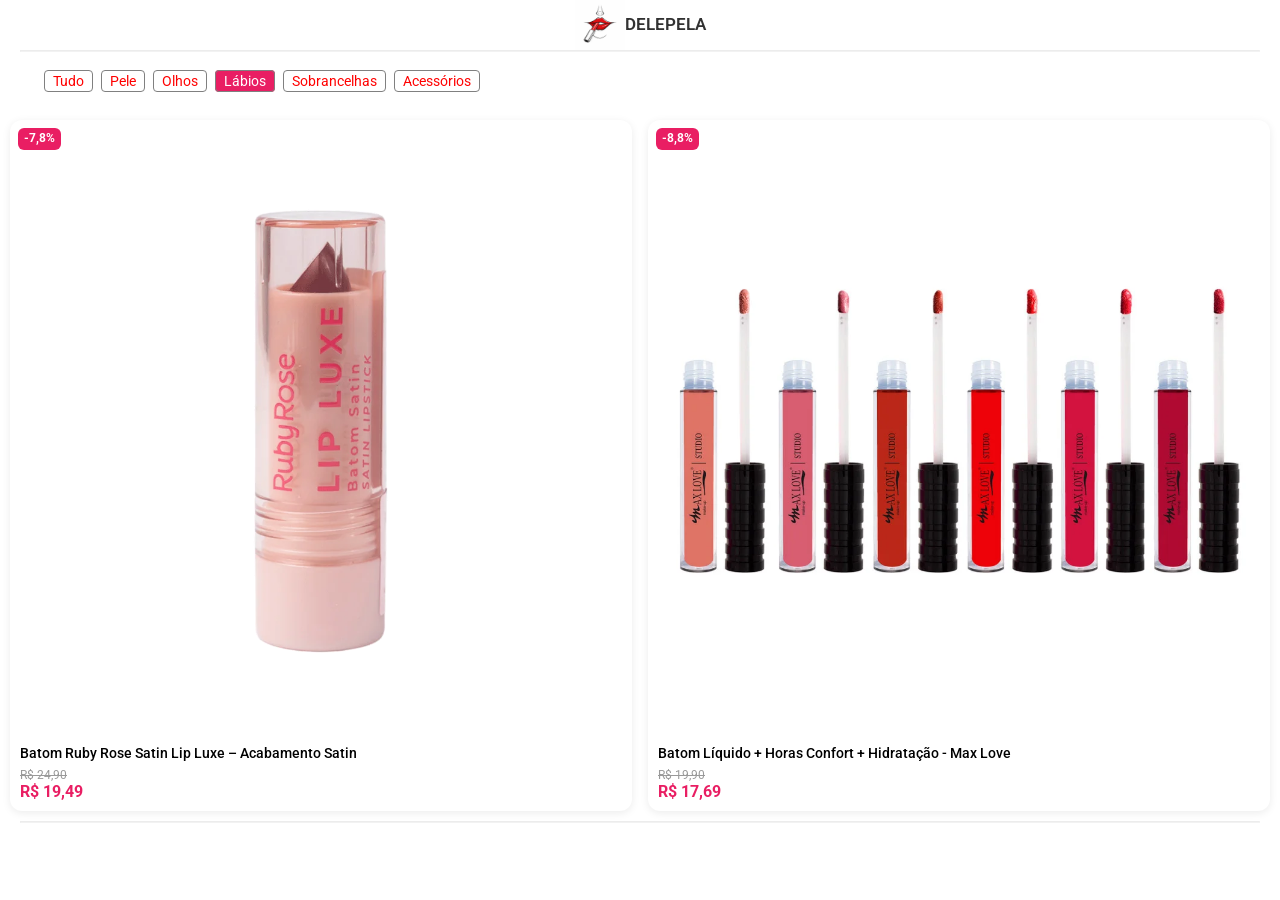
<file: categorias/labios.html>
<!DOCTYPE html>
<html lang="pt-br">

<head>
  <meta charset="UTF-8">
  <meta name="viewport" content="width=device-width, initial-scale=1.0" />
  <link rel="stylesheet" href="../normalize.css" />

  <link rel="preconnect" href="https://fonts.googleapis.com">
  <link rel="preconnect" href="https://fonts.gstatic.com" crossorigin>
  <link href="https://fonts.googleapis.com/css2?family=Roboto:ital,wght@0,100..900;1,100..900&display=swap"
    rel="stylesheet" />
  <link rel="stylesheet" href="../estilo.css" />
  <title>Delepela | Lábios</title>
  <!-- Google Tag Manager -->
  <script>(function (w, d, s, l, i) {
      w[l] = w[l] || []; w[l].push({
        'gtm.start':
          new Date().getTime(), event: 'gtm.js'
      }); var f = d.getElementsByTagName(s)[0],
        j = d.createElement(s), dl = l != 'dataLayer' ? '&l=' + l : ''; j.async = true; j.src =
          'https://www.googletagmanager.com/gtm.js?id=' + i + dl; f.parentNode.insertBefore(j, f);
    })(window, document, 'script', 'dataLayer', 'GTM-M8N22TXG');</script>
  <!-- End Google Tag Manager -->

</head>

<body class="corpo">
  <!-- Google Tag Manager (noscript) -->
  <noscript><iframe src="https://www.googletagmanager.com/ns.html?id=GTM-M8N22TXG" height="0" width="0"
      style="display:none;visibility:hidden"></iframe></noscript>
  <!-- End Google Tag Manager (noscript) -->
  <header>
    <div class="header-logo">
      <img src="../imgs/logo.png" alt="" srcset="" width="50px" height="50px">
      <h1>Delepela</h1>
    </div>


  </header>
  <hr class="divisor" />
  <main>
    <ul class="categorias">
      <li><a href="../index.html">Tudo</a></li>
      <li><a href="../categorias/pele.html">Pele</a></li>
      <li><a href="../categorias/olhos.html">Olhos</a></li>
      <li><a href="../categorias/labios.html" class="marcador">Lábios</a></li>
      <li><a href="../categorias/sobrancelhas.html">Sobrancelhas</a></li>
      <li><a href="../categorias/acessorios.html">Acessórios</a></li>
    </ul>
  </main>

  <div class="produtos-grid">

    <div class="produto">
      <div class="desconto">-7,8%</div>
      <img src="../imgs/produtos/001.png" alt="Produto">
      <h3>Batom Ruby Rose Satin Lip Luxe – Acabamento Satin</h3>
      <div class="preco">
        <span class="preco-antigo">R$ 24,90</span>
        <span class="preco-atual">R$ 19,49</span>
      </div>
    </div>

    <div class="produto">
      <div class="desconto">-8,8%</div>
      <img src="../imgs/produtos/002.jpg" alt="Produto">
      <h3>Batom Líquido + Horas Confort + Hidratação - Max Love</h3>
      <div class="preco">
        <span class="preco-antigo">R$ 19,90</span>
        <span class="preco-atual">R$ 17,69</span>
      </div>
    </div>


  </div>

  <hr class="divisor" />
  <footer>

  </footer>
</body>
<script>
window.dataLayer = window.dataLayer || [];

window.dataLayer.push({
  event: 'pagina_visitada',
  pagina: 'Lábios'
});
</script>
</html>
</file>
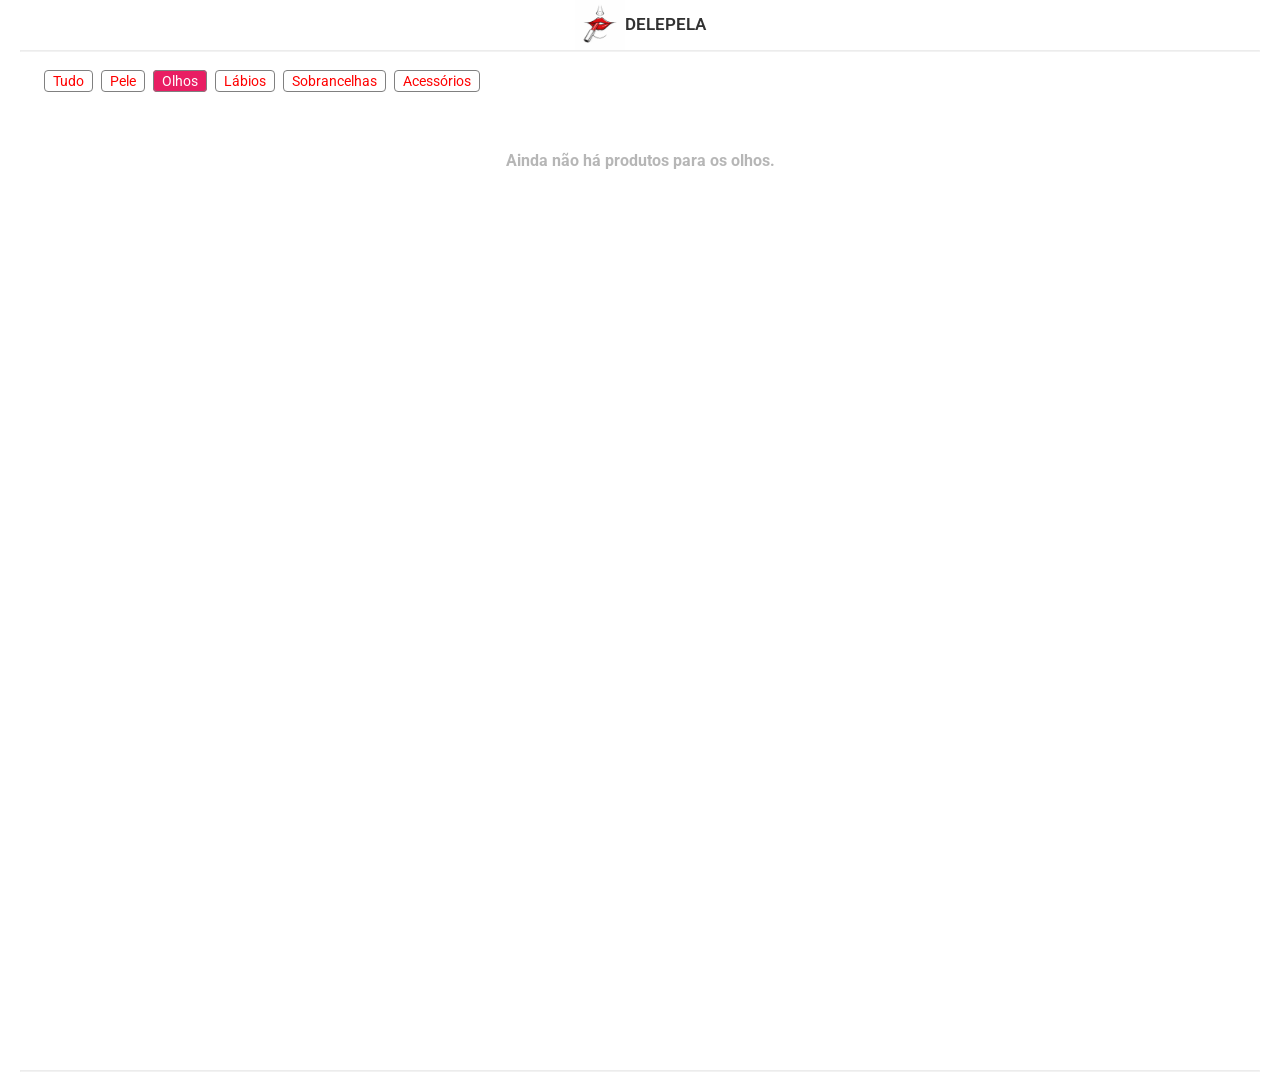
<file: categorias/olhos.html>
<!DOCTYPE html>
<html lang="pt-br">

<head>
  <meta charset="UTF-8">
  <meta name="viewport" content="width=device-width, initial-scale=1.0" />
  <link rel="stylesheet" href="../normalize.css" />

  <link rel="preconnect" href="https://fonts.googleapis.com">
  <link rel="preconnect" href="https://fonts.gstatic.com" crossorigin>
  <link href="https://fonts.googleapis.com/css2?family=Roboto:ital,wght@0,100..900;1,100..900&display=swap"
    rel="stylesheet" />
  <link rel="stylesheet" href="../estilo.css" />
  <title>Delepela | Olhos</title>
  <!-- Google Tag Manager -->
  <script>(function (w, d, s, l, i) {
      w[l] = w[l] || []; w[l].push({
        'gtm.start':
          new Date().getTime(), event: 'gtm.js'
      }); var f = d.getElementsByTagName(s)[0],
        j = d.createElement(s), dl = l != 'dataLayer' ? '&l=' + l : ''; j.async = true; j.src =
          'https://www.googletagmanager.com/gtm.js?id=' + i + dl; f.parentNode.insertBefore(j, f);
    })(window, document, 'script', 'dataLayer', 'GTM-M8N22TXG');</script>
  <!-- End Google Tag Manager -->

</head>

<body class="corpo">
  <!-- Google Tag Manager (noscript) -->
  <noscript><iframe src="https://www.googletagmanager.com/ns.html?id=GTM-M8N22TXG" height="0" width="0"
      style="display:none;visibility:hidden"></iframe></noscript>
  <!-- End Google Tag Manager (noscript) -->
  <header>
    <div class="header-logo">
      <img src="../imgs/logo.png" alt="" srcset="" width="50px" height="50px">
      <h1>Delepela</h1>
    </div>


  </header>
  <hr class="divisor" />
  <main>
    <ul class="categorias">
      <li><a href="../index.html">Tudo</a></li>
      <li><a href="../categorias/pele.html">Pele</a></li>
      <li><a href="../categorias/olhos.html" class="marcador">Olhos</a></li>
      <li><a href="../categorias/labios.html">Lábios</a></li>
      <li><a href="../categorias/sobrancelhas.html">Sobrancelhas</a></li>
      <li><a href="../categorias/acessorios.html">Acessórios</a></li>
    </ul>
  </main>

  <div class="produtos-grid">

   


  </div>
  <div>
    <h4 class="aviso">Ainda não há produtos para os olhos.</h4>
  </div>

  <hr class="divisor" />
  <footer>

  </footer>
</body>
<script>
window.dataLayer = window.dataLayer || [];

window.dataLayer.push({
  event: 'pagina_visitada',
  pagina: 'Olhos'
});
</script>
</html>
</file>
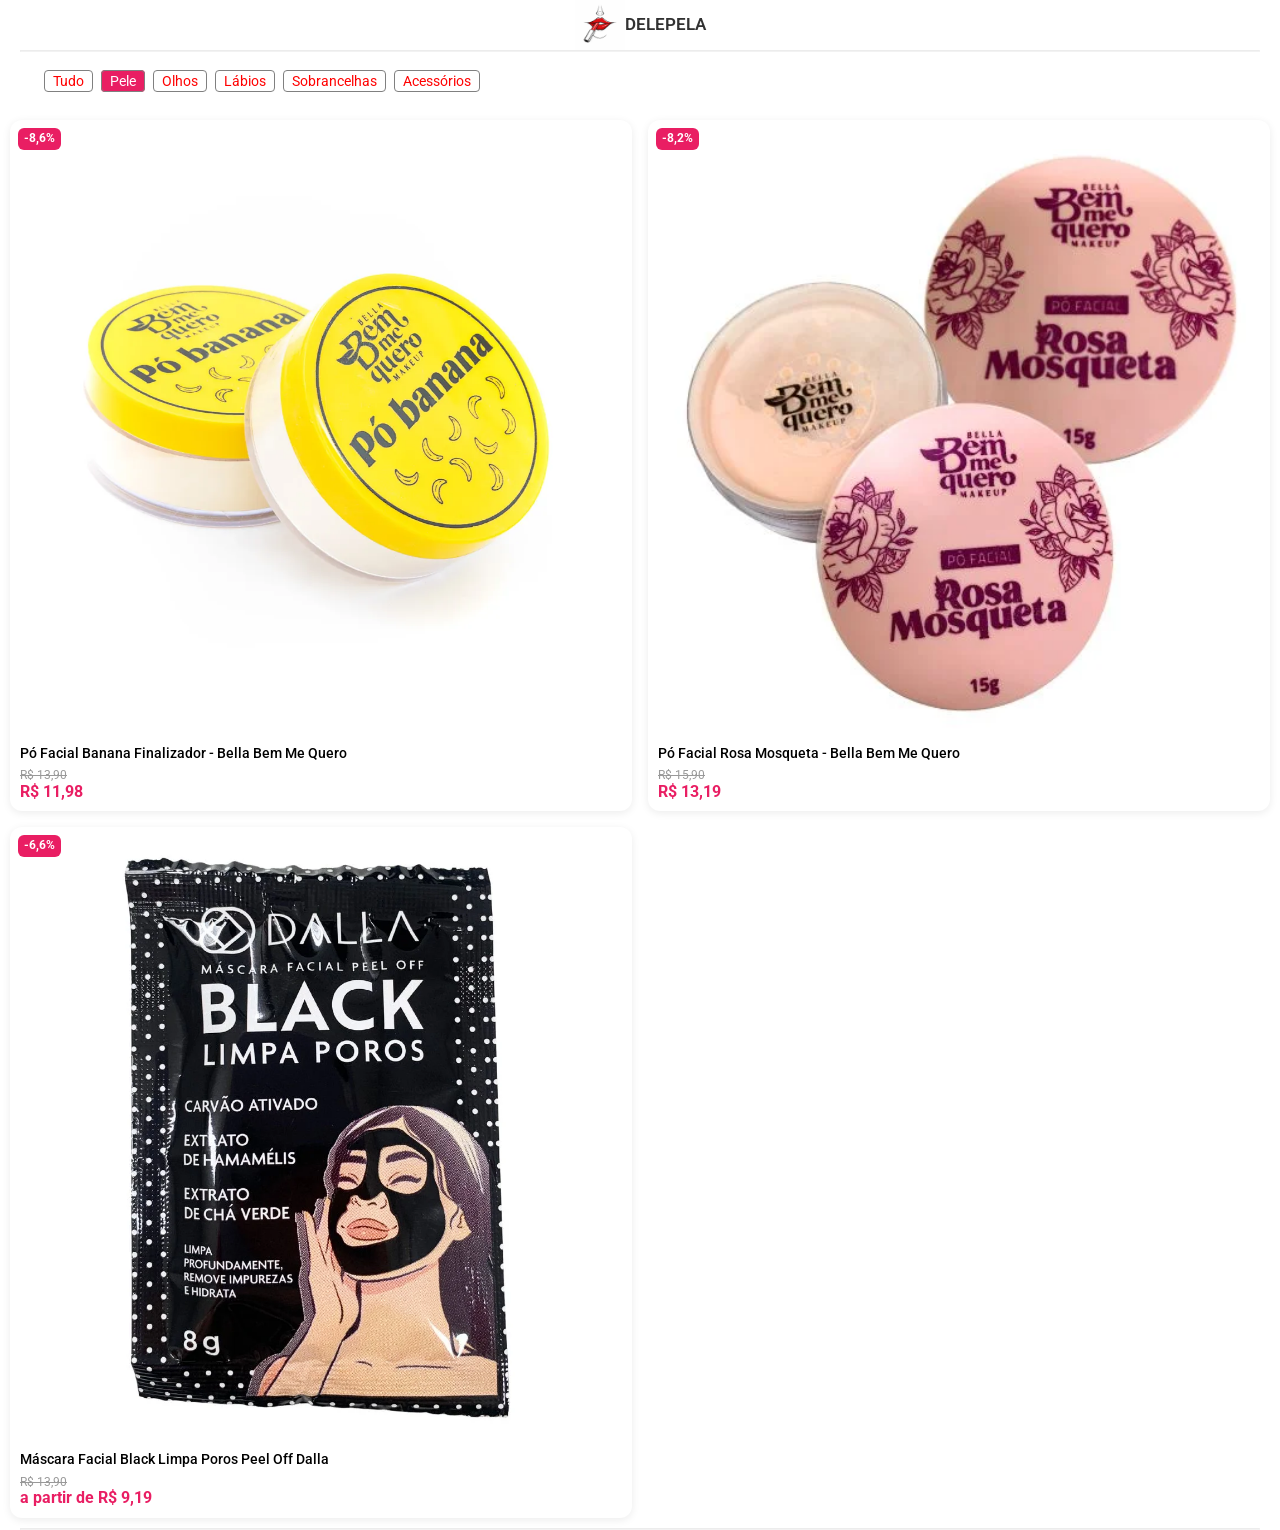
<file: categorias/pele.html>
<!DOCTYPE html>
<html lang="pt-br">

<head>
  <meta charset="UTF-8">
  <meta name="viewport" content="width=device-width, initial-scale=1.0" />
  <link rel="stylesheet" href="../normalize.css" />

  <link rel="preconnect" href="https://fonts.googleapis.com">
  <link rel="preconnect" href="https://fonts.gstatic.com" crossorigin>
  <link href="https://fonts.googleapis.com/css2?family=Roboto:ital,wght@0,100..900;1,100..900&display=swap"
    rel="stylesheet" />
  <link rel="stylesheet" href="../estilo.css" />
  <title>Delepela | Pele</title>
  <!-- Google Tag Manager -->
  <script>(function (w, d, s, l, i) {
      w[l] = w[l] || []; w[l].push({
        'gtm.start':
          new Date().getTime(), event: 'gtm.js'
      }); var f = d.getElementsByTagName(s)[0],
        j = d.createElement(s), dl = l != 'dataLayer' ? '&l=' + l : ''; j.async = true; j.src =
          'https://www.googletagmanager.com/gtm.js?id=' + i + dl; f.parentNode.insertBefore(j, f);
    })(window, document, 'script', 'dataLayer', 'GTM-M8N22TXG');</script>
  <!-- End Google Tag Manager -->

</head>

<body class="corpo">
  <!-- Google Tag Manager (noscript) -->
  <noscript><iframe src="https://www.googletagmanager.com/ns.html?id=GTM-M8N22TXG" height="0" width="0"
      style="display:none;visibility:hidden"></iframe></noscript>
  <!-- End Google Tag Manager (noscript) -->
  <header>
    <div class="header-logo">
      <img src="../imgs/logo.png" alt="" srcset="" width="50px" height="50px">
      <h1>Delepela</h1>
    </div>


  </header>
  <hr class="divisor" />
  <main>
    <ul class="categorias">
      <li><a href="../index.html">Tudo</a></li>
      <li><a href="../categorias/olhos.html" class="marcador">Pele</a></li>
      <li><a href="../categorias/olhos.html">Olhos</a></li>
      <li><a href="../categorias/labios.html">Lábios</a></li>
      <li><a href="../categorias/sobrancelhas.html">Sobrancelhas</a></li>
      <li><a href="../categorias/acessorios.html">Acessórios</a></li>
    </ul>
  </main>

  <div class="produtos-grid">
    <div class="produto">
      <div class="desconto">-8,6%</div>
      <img src="../imgs/produtos/003.jpg" alt="Produto">
      <h3>Pó Facial Banana Finalizador - Bella Bem Me Quero</h3>
      <div class="preco">
        <span class="preco-antigo">R$ 13,90</span>
        <span class="preco-atual">R$ 11,98</span>
      </div>
    </div>

    <div class="produto">
      <div class="desconto">-8,2%</div>
      <img src="../imgs/produtos/004.jpg" alt="Produto">
      <h3>Pó Facial Rosa Mosqueta - Bella Bem Me Quero</h3>
      <div class="preco">
        <span class="preco-antigo">R$ 15,90</span>
        <span class="preco-atual">R$ 13,19</span>
      </div>
    </div>

    <div class="produto">
      <div class="desconto">-6,6%</div>
      <img src="../imgs/produtos/005.jpg" alt="Produto">
      <h3>Máscara Facial Black Limpa Poros Peel Off Dalla</h3>
      <div class="preco">
        <span class="preco-antigo">R$ 13,90</span>
        <span class="preco-atual">a partir de R$ 9,19</span>
      </div>
    </div>



  </div>

  <hr class="divisor" />
  <footer>

  </footer>
</body>
<script>
window.dataLayer = window.dataLayer || [];

window.dataLayer.push({
  event: 'pagina_visitada',
  pagina: 'Pele'
});
</script>
</html>
</file>
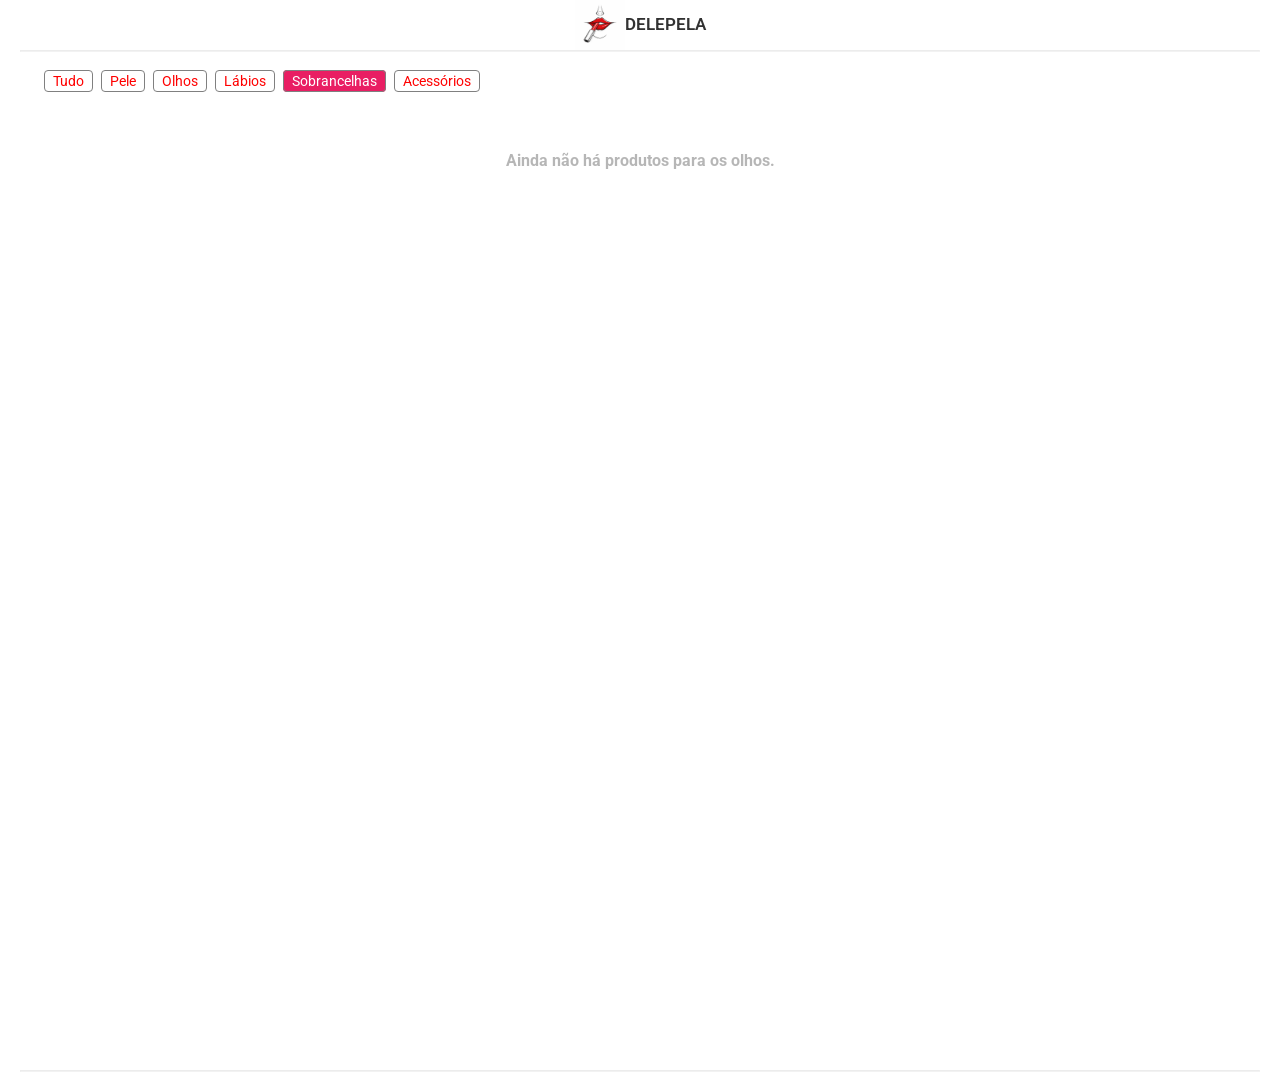
<file: categorias/sobrancelhas.html>
<!DOCTYPE html>
<html lang="pt-br">

<head>
  <meta charset="UTF-8">
  <meta name="viewport" content="width=device-width, initial-scale=1.0" />
  <link rel="stylesheet" href="../normalize.css" />

  <link rel="preconnect" href="https://fonts.googleapis.com">
  <link rel="preconnect" href="https://fonts.gstatic.com" crossorigin>
  <link href="https://fonts.googleapis.com/css2?family=Roboto:ital,wght@0,100..900;1,100..900&display=swap"
    rel="stylesheet" />
  <link rel="stylesheet" href="../estilo.css" />
  <title>Delepela | Sobrancelhas</title>
  <!-- Google Tag Manager -->
  <script>(function (w, d, s, l, i) {
      w[l] = w[l] || []; w[l].push({
        'gtm.start':
          new Date().getTime(), event: 'gtm.js'
      }); var f = d.getElementsByTagName(s)[0],
        j = d.createElement(s), dl = l != 'dataLayer' ? '&l=' + l : ''; j.async = true; j.src =
          'https://www.googletagmanager.com/gtm.js?id=' + i + dl; f.parentNode.insertBefore(j, f);
    })(window, document, 'script', 'dataLayer', 'GTM-M8N22TXG');</script>
  <!-- End Google Tag Manager -->

</head>

<body class="corpo">
  <!-- Google Tag Manager (noscript) -->
  <noscript><iframe src="https://www.googletagmanager.com/ns.html?id=GTM-M8N22TXG" height="0" width="0"
      style="display:none;visibility:hidden"></iframe></noscript>
  <!-- End Google Tag Manager (noscript) -->
  <header>
    <div class="header-logo">
      <img src="../imgs/logo.png" alt="" srcset="" width="50px" height="50px">
      <h1>Delepela</h1>
    </div>


  </header>
  <hr class="divisor" />
  <main>
    <ul class="categorias">
      <li><a href="../index.html">Tudo</a></li>
      <li><a href="../categorias/pele.html">Pele</a></li>
      <li><a href="../categorias/olhos.html">Olhos</a></li>
      <li><a href="../categorias/labios.html">Lábios</a></li>
      <li><a href="../categorias/sobrancelhas.html" class="marcador">Sobrancelhas</a></li>
      <li><a href="../categorias/acessorios.html">Acessórios</a></li>
    </ul>
  </main>

  <div class="produtos-grid">

   


  </div>
  <div>
    <h4 class="aviso">Ainda não há produtos para os olhos.</h4>
  </div>

  <hr class="divisor" />
  <footer>

  </footer>
</body>
<script>
window.dataLayer = window.dataLayer || [];

window.dataLayer.push({
  event: 'pagina_visitada',
  pagina: 'Sobrancelhas'
});
</script>
</html>
</file>
<file: estilo.css>
.corpo {
    font-family: "Roboto", sans-serif;
    font-optical-sizing: auto;
    font-weight: 400;
    font-style: normal;
    font-variation-settings:"wdth" 100;
}

header {
    display: flex;
    justify-content: center;
}
.header-logo {
    display: flex;
    align-items: center;
}
.header-logo > h1 {
    text-transform: uppercase;
    font-size: 17px;
    font-weight: 600;
    color: rgba(0, 0, 0, 0.802);
    margin: 0px;
}

.divisor {
    margin: 0;
    border-color: rgba(0, 0, 0, 0.071);
    margin: 0 20px;
}
.categorias {
    display: flex;
    list-style: none;
    overflow-x: auto;
    padding-right: 30px;

}
.categorias::-webkit-scrollbar {
  display: none; /* Chrome, Edge, Safari */
}
.categorias>li {
    
    
    margin: 4px 4px;
    
}
.categorias>li>a {
    border-radius: 4px;
    padding: 2px 8px;
    border: 1px solid gray; 
    width: 100%;
    text-decoration: none;
    color: red;
    text-transform: capitalize;
    font-weight: 400;
    font-size: 14px;
}

.categorias>li>.marcador {
    background-color: #e91e63;
    color: white;
}

.aviso {
    color: #999999b7;
    display: flex;
    justify-content: center;
    margin-bottom:  100vh;
}
/* produtos */
.produtos-grid {
  display: grid;
  grid-template-columns: 1fr 1fr;
  gap: 16px;
  padding: 10px;
}

.produto {
  background: white;
  border-radius: 12px;
  padding: 10px;
  position: relative;
  box-shadow: 0 2px 8px rgba(0,0,0,0.08);
}

.produto img {
  width: 100%;
  border-radius: 8px;
}

.produto h3 {
  font-size: 14px;
  margin: 8px 0;
  font-weight: 500;
}

.preco {
  display: flex;
  flex-direction: column;
}

.preco-antigo {
  text-decoration: line-through;
  color: #999;
  font-size: 12px;
}

.preco-atual {
  color: #e91e63;
  font-size: 16px;
  font-weight: bold;
}

.desconto {
  position: absolute;
  top: 8px;
  left: 8px;
  background: #e91e63;
  color: white;
  padding: 4px 6px;
  font-size: 12px;
  border-radius: 6px;
  font-weight: bold;
}
/* produtos */

.footer {
    text-align: center;
    margin-top: 40px;
    color: #777;
}
</file>
